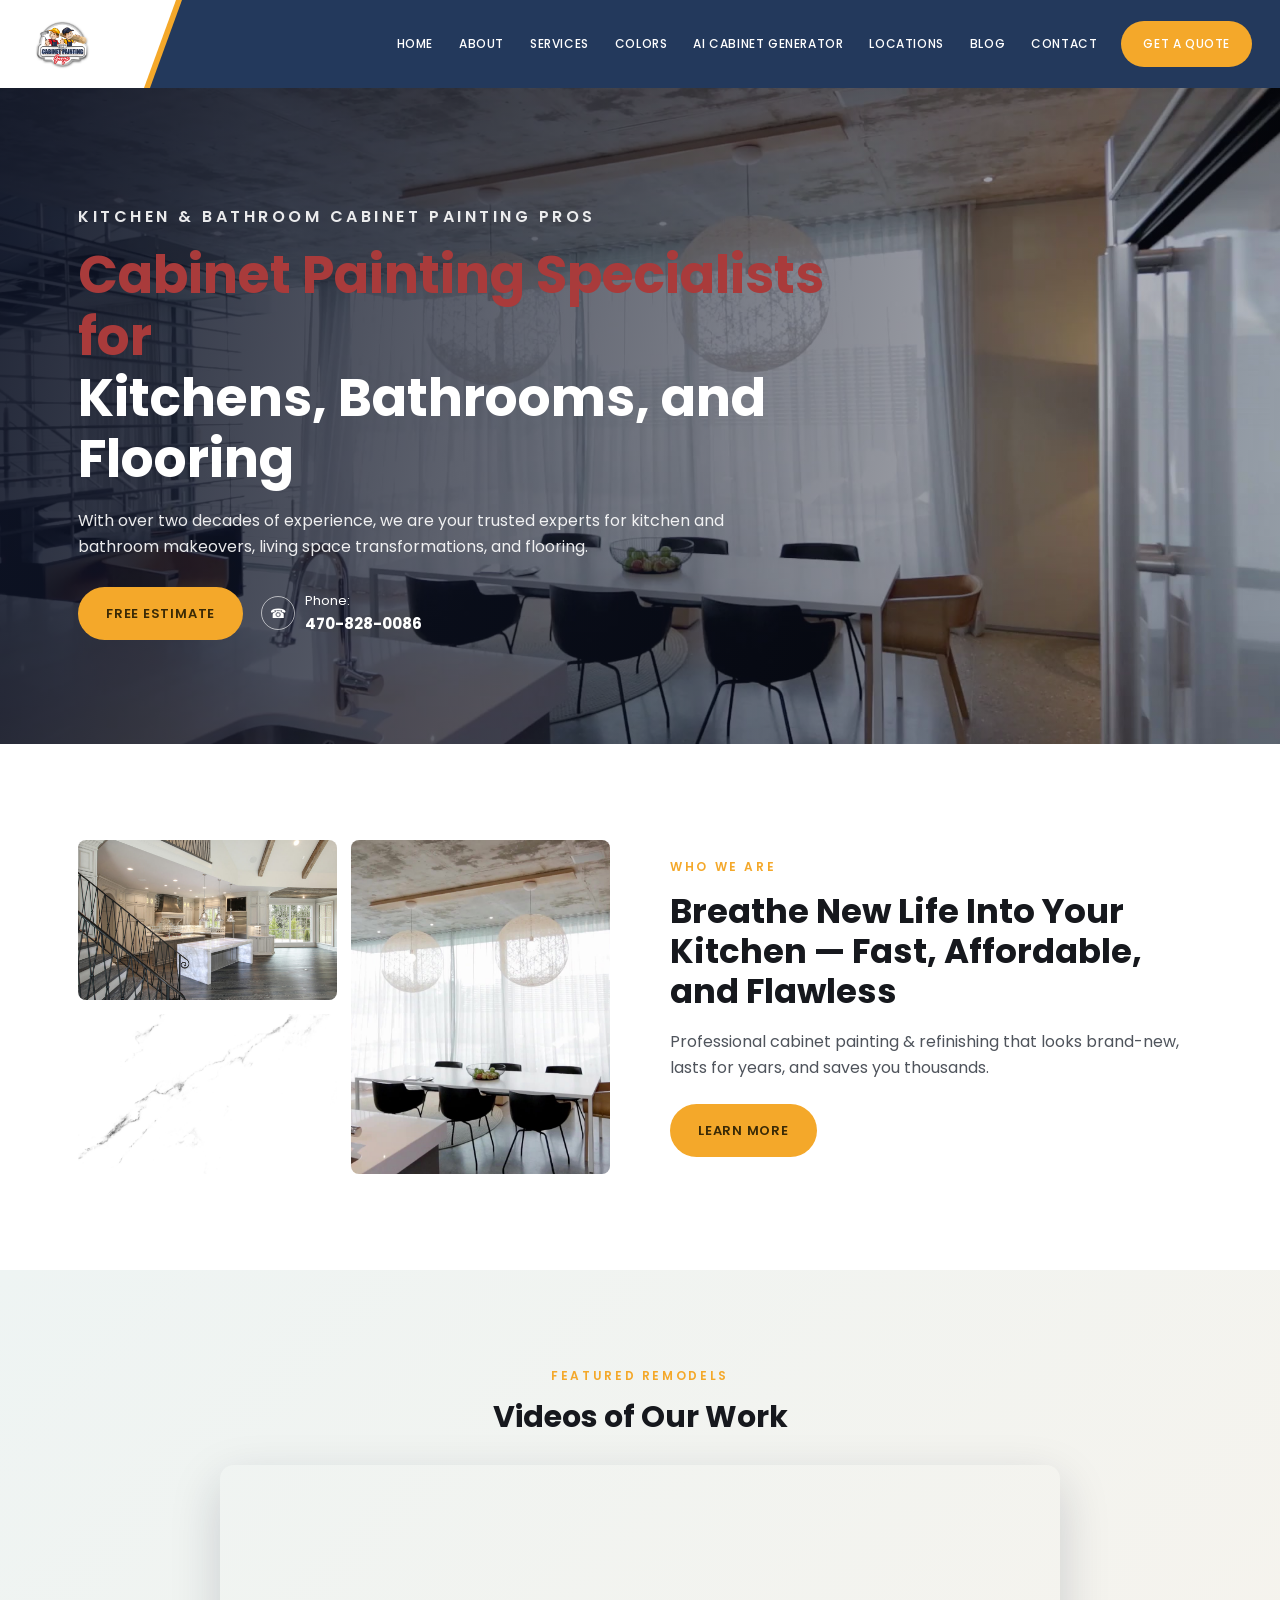
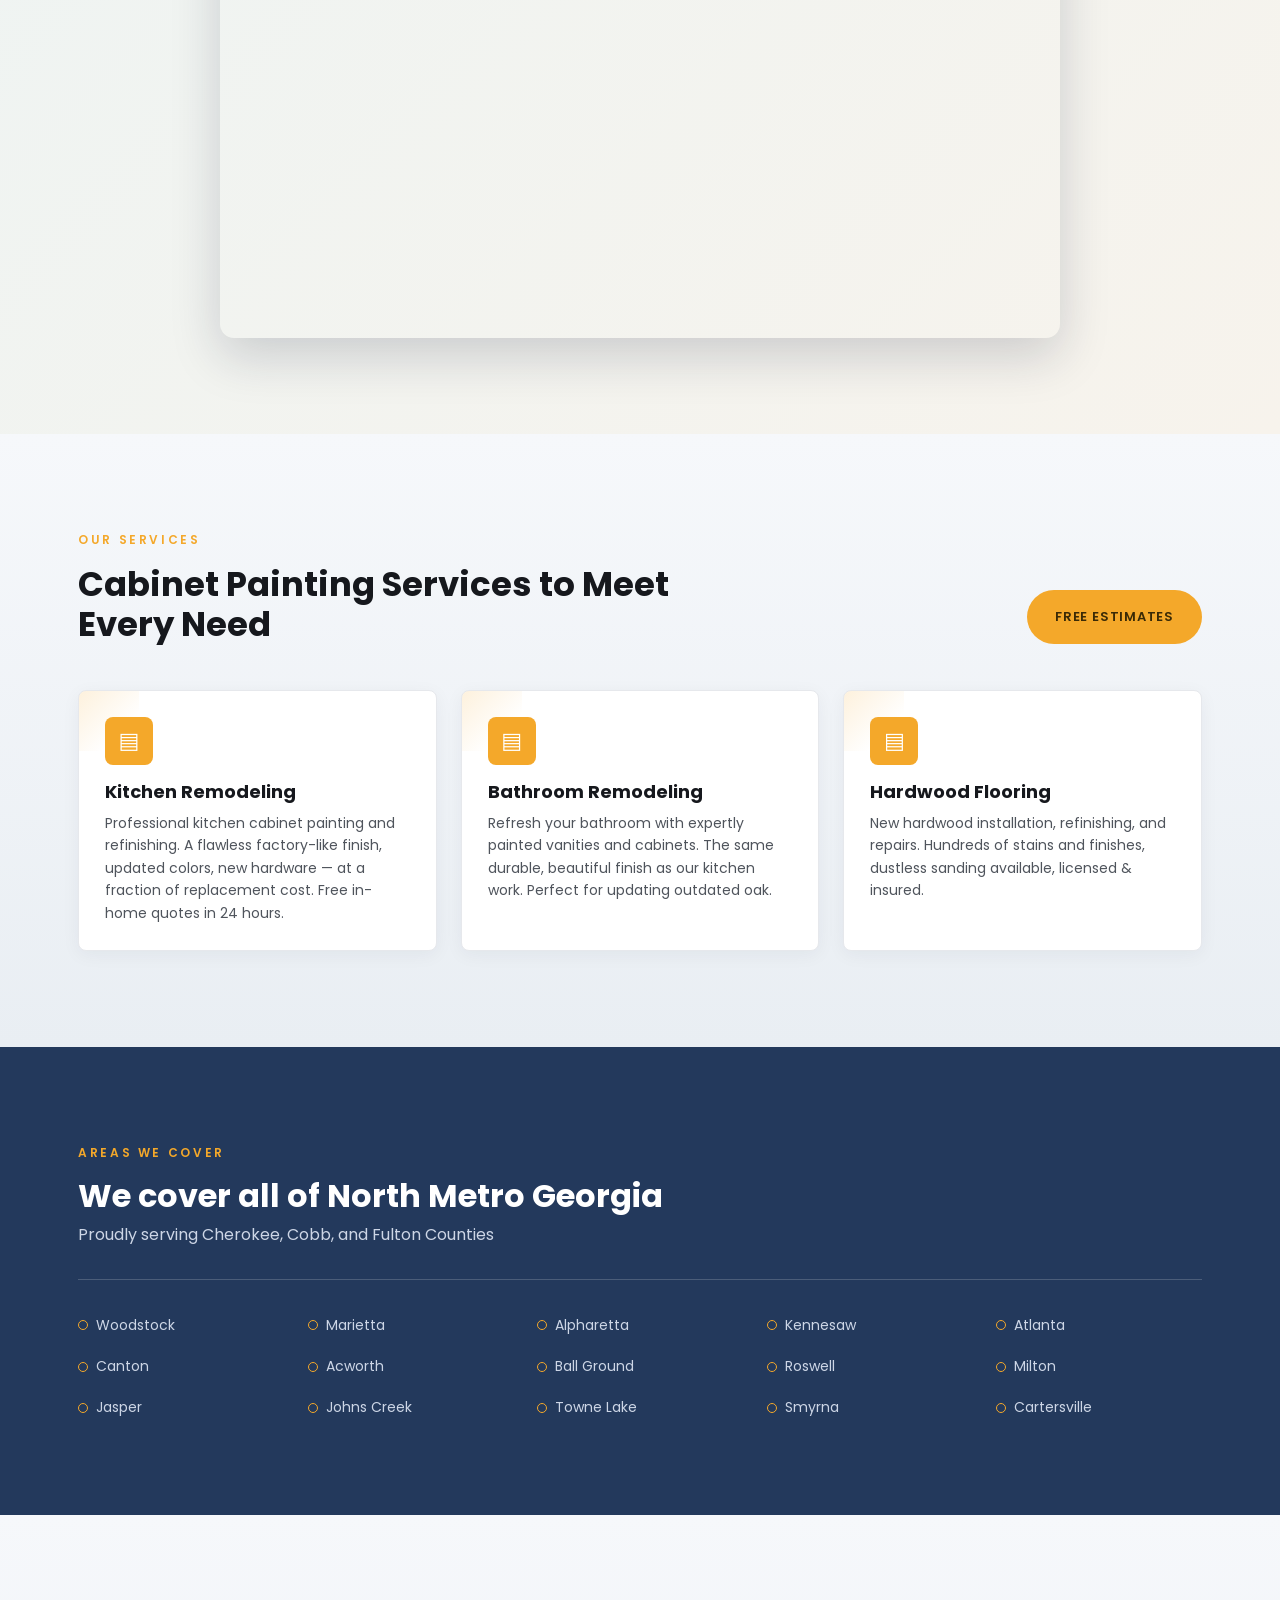
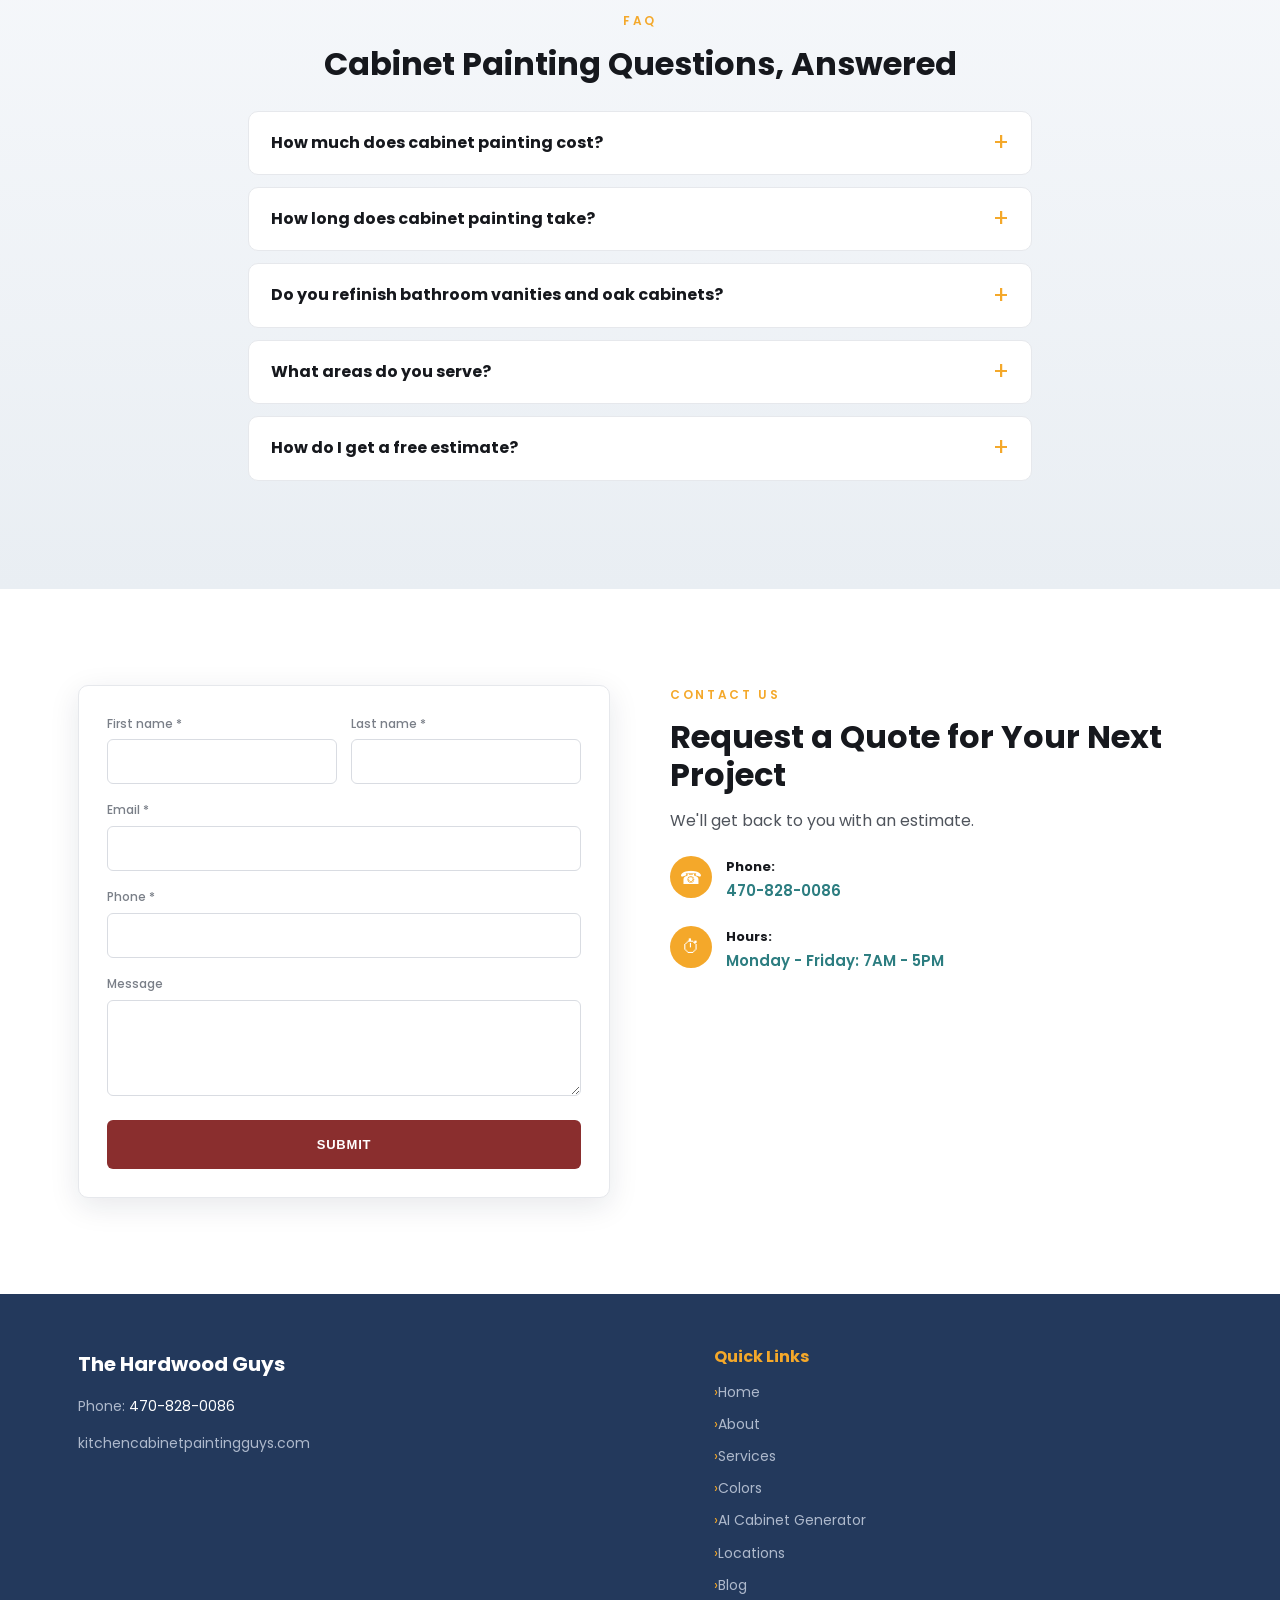
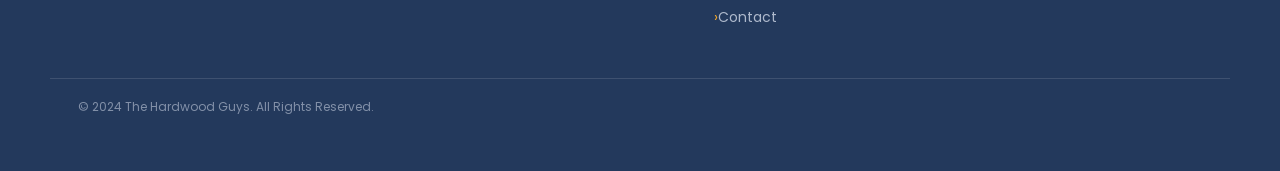
<file: index.html>
<!DOCTYPE html><html lang="en"><head>
<meta charset="UTF-8"><meta name="viewport" content="width=device-width,initial-scale=1.0">
<title>The Hardwood Guys</title>
<meta name="description" content="With over two decades of experience, we are your trusted experts for kitchen and bathroom makeovers, living space transformations, and flooring.">
<link rel="canonical" href="https://kitchencabinetpaintingguys.com/">
<meta property="og:title" content="The Hardwood Guys"><meta property="og:type" content="website"><meta property="og:description" content="With over two decades of experience, we are your trusted experts for kitchen and bathroom makeovers, living space transformations, and flooring."><meta property="og:image" content="https://atlasteam23.github.io/cabinet-painting-guys-site/images/logo.png">
<link rel="preconnect" href="https://fonts.googleapis.com">
<link rel="preconnect" href="https://fonts.gstatic.com" crossorigin>
<link href="https://fonts.googleapis.com/css2?family=Poppins:wght@400;500;600;700&display=swap" rel="stylesheet">
<style>:root{--navy:#23395c;--navy-dark:#1c2e4a;--orange:#f4a82a;--orange-hover:#e0961c;--red:#a93b3b;--red-dark:#8a2e2e;--teal:#2c7d80;--ink:#16181d;--body:#4f545c;--light:#e4eded;--line:#e6e8ec;--white:#fff;--maxw:1180px;--radius:10px;--shadow:0 8px 30px rgba(20,30,55,.10)}
*{box-sizing:border-box}html{scroll-behavior:smooth}
body{margin:0;font-family:'Poppins',system-ui,sans-serif;color:var(--body);font-size:16px;line-height:1.65;background:#fff;-webkit-font-smoothing:antialiased}
img{max-width:100%;display:block}a{color:inherit;text-decoration:none}
h1,h2,h3,h4{color:var(--ink);line-height:1.18;margin:0;font-weight:700}
p{margin:0 0 1em}
.wrap{max-width:var(--maxw);margin:0 auto;padding:0 28px}
.eyebrow{text-transform:uppercase;letter-spacing:.22em;font-size:12px;font-weight:600;color:var(--orange);margin:0 0 14px}
.teal{color:var(--teal)}.center{text-align:center}
.btn{display:inline-flex;align-items:center;gap:9px;font-weight:600;font-size:13px;letter-spacing:.06em;text-transform:uppercase;padding:14px 26px;border-radius:999px;cursor:pointer;border:2px solid transparent;transition:.18s ease;white-space:nowrap}
.btn-orange{background:var(--orange);color:#3a2a06}.btn-orange:hover{background:var(--orange-hover)}
.btn-outline{background:transparent;border-color:#fff;color:#fff}.btn-outline:hover{background:#fff;color:var(--navy)}
.btn-outline-teal{background:transparent;border-color:var(--teal);color:var(--teal)}.btn-outline-teal:hover{background:var(--teal);color:#fff}
.btn-red{background:var(--red-dark);color:#fff;border-radius:6px;width:100%;justify-content:center;padding:15px}.btn-red:hover{background:#732424}
.site-header{position:sticky;top:0;z-index:50;background:var(--navy);display:flex;align-items:stretch;min-height:88px}
.logo-panel{background:#fff;display:flex;align-items:center;padding:0 46px 0 28px;position:relative}
.logo-panel::after{content:"";position:absolute;right:-34px;top:0;bottom:0;width:70px;background:#fff;transform:skewX(-20deg);transform-origin:top;box-shadow:6px 0 0 0 var(--orange)}
.logo{display:flex;align-items:center;gap:12px;position:relative;z-index:2}
.logo b{color:#fff;font-size:18px}
.nav{flex:1;display:flex;align-items:center;justify-content:flex-end;gap:22px;padding:0 28px}
.nav a{color:#fff;font-size:12px;font-weight:500;letter-spacing:.05em;text-transform:uppercase;padding:6px 2px;white-space:nowrap}
.nav a:hover{color:var(--orange)}.nav a.active{color:var(--orange)}.nav .btn{padding:11px 20px}.nav-toggle{display:none}
.topcall{display:none}
.has-bg{background-size:cover;background-position:center;background-repeat:no-repeat}
.has-bg.ov-dark{background-image:linear-gradient(rgba(14,20,38,.74),rgba(14,20,38,.74)),var(--bg);color:#fff}
.has-bg.ov-dark-left{background-image:linear-gradient(100deg,rgba(14,20,38,.92) 0%,rgba(14,20,38,.55) 55%,rgba(14,20,38,.2) 100%),var(--bg);color:#fff}
.has-bg.ov-navy{background-image:linear-gradient(120deg,rgba(20,28,48,.9),rgba(28,46,74,.62) 60%,rgba(44,125,128,.5)),var(--bg);color:#fff}
.has-bg.ov-light{background-image:linear-gradient(rgba(255,255,255,.85),rgba(255,255,255,.85)),var(--bg)}
.has-bg.ov-dark h2,.has-bg.ov-navy h2,.has-bg.ov-dark-left h2{color:#fff}
.has-bg.ov-dark p,.has-bg.ov-navy p,.has-bg.ov-dark-left p{color:rgba(255,255,255,.9)}
.hero{position:relative;color:#fff;min-height:600px;display:flex;align-items:center;padding:116px 0 104px}
.hero .wrap{width:100%}.hero-card{max-width:820px}.hero .eyebrow{color:#ffd27a}
.hero h1{color:#fff;font-size:52px;margin-bottom:18px}
.hero h1 .l1{color:var(--red);display:block}.hero h1 .l2{color:#fff;display:block}
.hero p{color:#e8e6e2;max-width:660px;font-size:16px}
.hero-actions{display:flex;align-items:center;gap:18px;flex-wrap:wrap;margin-top:26px}
.phone-call{display:flex;align-items:center;gap:10px;color:#fff;font-size:13px}
.phone-call .ico{width:34px;height:34px;border-radius:50%;border:1.5px solid rgba(255,255,255,.6);display:grid;place-items:center}
.phone-call b{display:block;font-size:15px;color:#fff}
section{padding:96px 0}
.section-light{background:linear-gradient(180deg,#f6f8fb 0%,#e9eef3 100%)}
.section-tint{background:linear-gradient(135deg,#eef4f3 0%,#f7f3ec 100%)}
.section-navy{background:var(--navy);color:#cdd6e6}.section-navy h2{color:#fff}
.lead-row{display:flex;justify-content:space-between;align-items:flex-end;gap:30px;flex-wrap:wrap;margin-bottom:46px}
.lead-row h2{font-size:34px;max-width:620px}.lead-actions{display:flex;gap:14px;flex-wrap:wrap}
.split{display:grid;grid-template-columns:1fr 1fr;gap:60px;align-items:center}
.split h2{font-size:34px;margin-bottom:18px}
.collage{display:grid;grid-template-columns:1fr 1fr;grid-auto-rows:160px;gap:14px}
.collage img{height:100%;width:100%;object-fit:cover;border-radius:8px;display:block}
.collage>*:nth-child(2){grid-row:span 2}
.about-single img{width:100%;height:440px;object-fit:cover;border-radius:12px;display:block}
@media(max-width:1040px){.about-single img{height:300px}}
.ba-slider{--pos:50%;position:relative;width:100%;aspect-ratio:16/10;border-radius:12px;overflow:hidden;user-select:none;-webkit-user-select:none;touch-action:none;cursor:ew-resize;background:#000}
.ba-slider img{position:absolute;inset:0;width:100%;height:100%;object-fit:cover;display:block;pointer-events:none}
.ba-slider .ba-after{clip-path:inset(0 calc(100% - var(--pos)) 0 0)}
.ba-tag{position:absolute;top:12px;z-index:3;background:rgba(20,24,29,.72);color:#fff;font-size:11px;font-weight:700;letter-spacing:.06em;text-transform:uppercase;padding:5px 11px;border-radius:999px}
.ba-tag-l{left:12px}.ba-tag-r{right:12px}
.ba-handle{position:absolute;top:0;bottom:0;left:var(--pos);width:2px;background:#fff;transform:translateX(-50%);z-index:2;pointer-events:none;box-shadow:0 0 0 1px rgba(0,0,0,.15)}
.ba-grip{position:absolute;top:50%;left:50%;transform:translate(-50%,-50%);width:40px;height:40px;border-radius:50%;background:#fff;color:var(--navy);display:flex;align-items:center;justify-content:center;font-size:18px;font-weight:700;box-shadow:0 2px 12px rgba(0,0,0,.3)}
.cards-3{display:grid;grid-template-columns:repeat(3,1fr);gap:24px}
.card{background:#fff;border:1px solid var(--line);border-radius:8px;padding:26px;box-shadow:0 4px 18px rgba(20,30,55,.05);position:relative;overflow:hidden}
.card::before{content:"";position:absolute;top:0;left:0;width:60px;height:60px;background:linear-gradient(135deg,rgba(244,168,42,.16),transparent 70%)}
.card .ico{width:48px;height:48px;border-radius:8px;background:var(--orange);display:grid;place-items:center;margin-bottom:16px;color:#fff;font-size:22px}
.card h3{font-size:18px;margin-bottom:10px}.card p{font-size:14px;line-height:1.6;margin-bottom:0}
.areas-grid{display:grid;grid-template-columns:repeat(5,1fr);gap:18px 24px;border-top:1px solid rgba(255,255,255,.18);padding-top:34px;margin-top:30px}
.areas-grid div{display:flex;align-items:center;gap:8px;font-size:14px}
.areas-grid div::before{content:"";width:8px;height:8px;border-radius:50%;border:1.5px solid var(--orange)}
.contact-split{display:grid;grid-template-columns:1fr 1fr;gap:60px;align-items:start}
.form-card{background:#fff;border:1px solid var(--line);border-radius:10px;padding:28px;box-shadow:var(--shadow)}
.form-row{display:grid;grid-template-columns:1fr 1fr;gap:14px}
label{display:block;font-size:12px;color:#7a7f88;margin:0 0 6px;font-weight:500}
.field{margin-bottom:16px}
input,textarea{width:100%;border:1px solid #d9dce2;border-radius:6px;padding:11px 13px;font-family:inherit;font-size:14px;color:var(--ink);background:#fff}
input:focus,textarea:focus{outline:none;border-color:var(--teal)}textarea{min-height:96px;resize:vertical}
.contact-info h2{font-size:32px;margin-bottom:14px}
.info-item{display:flex;gap:14px;align-items:flex-start;margin-top:22px}
.info-item .ico{width:42px;height:42px;border-radius:50%;background:var(--orange);color:#fff;display:grid;place-items:center;flex:none;font-size:18px}
.info-item b{display:block;color:var(--ink);font-size:13px}.info-item a,.info-item span{color:var(--teal);font-size:15px;font-weight:600}
.ig-grid{display:grid;grid-template-columns:repeat(3,1fr);gap:14px;max-width:860px;margin:30px auto 0}
.ig-grid a{display:block;border-radius:12px;overflow:hidden;aspect-ratio:1;background:#e9eef3}
.ig-grid img{width:100%;height:100%;object-fit:cover;display:block}
.ig-cta{display:inline-flex;align-items:center;gap:9px;margin-top:30px;background:linear-gradient(120deg,#feda75,#d62976 45%,#962fbf 80%,#4f5bd5);color:#fff;font-weight:600;font-size:14px;padding:12px 22px;border-radius:999px}
.video-frame{max-width:840px;margin:30px auto 0;aspect-ratio:16/9;border-radius:14px;overflow:hidden;box-shadow:0 18px 50px rgba(20,30,55,.18)}
.video-frame iframe{width:100%;height:100%;border:0;display:block}
.faq-item{background:#fff;border:1px solid var(--line);border-radius:10px;margin-bottom:12px;overflow:hidden}
.faq-item summary{cursor:pointer;padding:18px 22px;font-weight:700;color:var(--ink);font-size:16px;list-style:none;display:flex;justify-content:space-between;align-items:center;gap:16px}
.faq-item summary::-webkit-details-marker{display:none}
.faq-item summary::after{content:"+";color:var(--orange);font-size:24px;font-weight:400;line-height:1}
.faq-item[open] summary::after{content:"\2013"}
.faq-a{padding:0 22px 18px;color:var(--body);font-size:15px;line-height:1.65}
.site-footer{background:var(--navy);color:#aeb9cc;padding:54px 0}
.footer-grid{display:grid;grid-template-columns:1.2fr 1fr;gap:50px;align-items:start}
.footer-col h4{color:var(--orange);font-size:16px;margin-bottom:14px}
.footer-col ul{list-style:none;margin:0;padding:0}.footer-col li{margin-bottom:9px;font-size:14px}
.footer-col li::before{content:"\203A ";color:var(--orange)}
.footer-logo b{color:#fff;font-size:20px}.footer-note{margin-top:14px;font-size:14px}
@media(max-width:1040px){
.site-header{position:static;min-height:72px}
.topcall{display:block;background:var(--orange);color:#3a2a06;text-align:center;font-weight:800;font-size:16px;letter-spacing:.02em;padding:14px;position:sticky;top:0;z-index:60}
.nav{display:none;position:absolute;top:100%;left:0;right:0;flex-direction:column;align-items:stretch;background:var(--navy);padding:14px 22px;gap:8px;z-index:55;box-shadow:0 12px 24px rgba(0,0,0,.25)}
.nav.open{display:flex}
.nav a{padding:11px 4px;font-size:14px}
.nav-toggle{display:grid;place-items:center;margin-left:auto;margin-right:18px;background:none;border:none;color:#fff;font-size:28px;line-height:1;cursor:pointer}
.split,.contact-split{grid-template-columns:1fr;gap:34px}.cards-3{grid-template-columns:1fr}.areas-grid{grid-template-columns:repeat(2,1fr)}.footer-grid{grid-template-columns:1fr}.hero h1{font-size:34px}}
@media(max-width:520px){.form-row{grid-template-columns:1fr}section{padding:56px 0}.wrap{padding:0 18px}.hero{min-height:auto;padding:84px 0 60px}.hero h1{font-size:30px}}
</style>
<script type="application/ld+json">{"@context":"https://schema.org","@type":["LocalBusiness","HomeAndConstructionBusiness"],"name":"The Hardwood Guys","telephone":"470-828-0086","url":"https://kitchencabinetpaintingguys.com","image":"https://atlasteam23.github.io/cabinet-painting-guys-site/images/logo.png"}</script>
<script type="application/ld+json">{"@context":"https://schema.org","@type":"Service","name":"Kitchen Remodeling","description":"Professional kitchen cabinet painting and refinishing. A flawless factory-like finish, updated colors, new hardware — at a fraction of replacement cost. Free in-home quotes in 24 hours.","provider":{"@type":"LocalBusiness","name":"The Hardwood Guys"}}</script>
<script type="application/ld+json">{"@context":"https://schema.org","@type":"Service","name":"Bathroom Remodeling","description":"Refresh your bathroom with expertly painted vanities and cabinets. The same durable, beautiful finish as our kitchen work. Perfect for updating outdated oak.","provider":{"@type":"LocalBusiness","name":"The Hardwood Guys"}}</script>
<script type="application/ld+json">{"@context":"https://schema.org","@type":"Service","name":"Hardwood Flooring","description":"New hardwood installation, refinishing, and repairs. Hundreds of stains and finishes, dustless sanding available, licensed & insured.","provider":{"@type":"LocalBusiness","name":"The Hardwood Guys"}}</script>
<script type="application/ld+json">{"@context":"https://schema.org","@type":"FAQPage","mainEntity":[{"@type":"Question","name":"How much does cabinet painting cost?","acceptedAnswer":{"@type":"Answer","text":"Kitchen cabinet painting costs a fraction of replacement — typically a few thousand dollars depending on the number of doors and drawers. We give free in-home quotes within 24 hours."}},{"@type":"Question","name":"How long does cabinet painting take?","acceptedAnswer":{"@type":"Answer","text":"A typical kitchen takes a few days from prep to final coat. We use durable, factory-like finishes and keep mess to a minimum."}},{"@type":"Question","name":"Do you refinish bathroom vanities and oak cabinets?","acceptedAnswer":{"@type":"Answer","text":"Yes. We refinish bathroom vanities and update dated oak cabinets with modern colors and a smooth, long-lasting finish."}},{"@type":"Question","name":"What areas do you serve?","acceptedAnswer":{"@type":"Answer","text":"We serve Woodstock, Marietta, Roswell, Alpharetta, Canton, Kennesaw, Acworth and all of Cherokee, Cobb, and North Fulton counties in North Metro Georgia."}},{"@type":"Question","name":"How do I get a free estimate?","acceptedAnswer":{"@type":"Answer","text":"Call 470-828-0086 or fill out the form on this page and we'll get back to you with a free in-home quote within 24 hours."}}]}</script>
</head><body>
<a class="topcall" href="tel:4708280086">&#9742; Tap to Call &nbsp;470-828-0086</a>
<header class="site-header">
  <div class="logo-panel"><a class="logo" href="#"><img src="https://atlasteam23.github.io/cabinet-painting-guys-site/images/logo.png" alt="The Hardwood Guys" style="height:68px;width:auto;max-width:200px;object-fit:contain"></a></div>
  <button class="nav-toggle" aria-label="Menu" onclick="document.querySelector('.site-header .nav').classList.toggle('open')">&#9776;</button>
  <nav class="nav"><a href="/">Home</a><a href="/about.html">About</a><a href="/services.html">Services</a><a href="/colors.html">Colors</a><a href="/ai.html">AI Cabinet Generator</a><a href="/locations.html">Locations</a><a href="/blog.html">Blog</a><a href="/contact.html">Contact</a><a href="#contact" class="btn btn-orange">Get a Quote</a></nav>
</header>
<section class="hero has-bg ov-dark-left" style="--bg:url('https://atlasteam23.github.io/cabinet-painting-guys-site/images/kitchen-1.jpg')">
  <div class="wrap"><div class="hero-card">
    <p class="eyebrow">Kitchen &amp; Bathroom Cabinet Painting Pros</p>
    <h1><span class="l1">Cabinet Painting Specialists for</span><span class="l2">Kitchens, Bathrooms, and Flooring</span></h1>
    <p>With over two decades of experience, we are your trusted experts for kitchen and bathroom makeovers, living space transformations, and flooring.</p>
    <div class="hero-actions">
      <a href="#contact" class="btn btn-orange">Free Estimate</a>
      <a href="tel:4708280086" class="phone-call"><span class="ico">&#9742;</span><span>Phone:<br><b>470-828-0086</b></span></a>
    </div>
  </div></div>
</section>
<section class="">
  <div class="wrap split">
    <div class="collage"><img src="https://atlasteam23.github.io/cabinet-painting-guys-site/images/kitchen-5.jpg" alt="Project photo" loading="lazy"><img src="https://atlasteam23.github.io/cabinet-painting-guys-site/images/kitchen-1.jpg" alt="Project photo" loading="lazy"><img src="https://atlasteam23.github.io/cabinet-painting-guys-site/images/kitchen-3.jpg" alt="Project photo" loading="lazy"></div>
    <div>
      <p class="eyebrow">Who We Are</p>
      <h2>Breathe New Life Into Your Kitchen — Fast, Affordable, and Flawless</h2>
      <p>Professional cabinet painting &amp; refinishing that looks brand-new, lasts for years, and saves you thousands.</p>
      <div class="hero-actions" style="margin-top:22px"><a href="#services" class="btn btn-orange">Learn More</a></div>
    </div>
  </div></section>
<section class="section-tint center">
  <div class="wrap">
    <p class="eyebrow">Featured Remodels</p>
    <h2 style="font-size:30px">Videos of Our Work</h2>
    <div class="video-frame"><iframe src="https://www.youtube.com/embed/Tf0i2sS7LYM" title="Videos of Our Work" loading="lazy" allow="accelerometer;autoplay;clipboard-write;encrypted-media;gyroscope;picture-in-picture" allowfullscreen></iframe></div>
  </div></section>
<section class="section-light">
  <div class="wrap">
    <div class="lead-row">
      <div><p class="eyebrow">Our Services</p><h2>Cabinet Painting Services to Meet Every Need</h2></div>
      <div class="lead-actions"><a href="#contact" class="btn btn-orange">Free Estimates</a></div>
    </div>
    <div class="cards-3"><div class="card"><div class="ico">&#9636;</div><h3>Kitchen Remodeling</h3><p>Professional kitchen cabinet painting and refinishing. A flawless factory-like finish, updated colors, new hardware — at a fraction of replacement cost. Free in-home quotes in 24 hours.</p></div><div class="card"><div class="ico">&#9636;</div><h3>Bathroom Remodeling</h3><p>Refresh your bathroom with expertly painted vanities and cabinets. The same durable, beautiful finish as our kitchen work. Perfect for updating outdated oak.</p></div><div class="card"><div class="ico">&#9636;</div><h3>Hardwood Flooring</h3><p>New hardwood installation, refinishing, and repairs. Hundreds of stains and finishes, dustless sanding available, licensed &amp; insured.</p></div></div>
  </div></section>
<section class="section-navy">
  <div class="wrap">
    <p class="eyebrow">Areas We Cover</p>
    <h2 style="font-size:32px">We cover all of North Metro Georgia</h2>
    <p style="margin-top:8px">Proudly serving Cherokee, Cobb, and Fulton Counties</p>
    <div class="areas-grid"><div>Woodstock</div><div>Marietta</div><div>Alpharetta</div><div>Kennesaw</div><div>Atlanta</div><div>Canton</div><div>Acworth</div><div>Ball Ground</div><div>Roswell</div><div>Milton</div><div>Jasper</div><div>Johns Creek</div><div>Towne Lake</div><div>Smyrna</div><div>Cartersville</div></div>
  </div></section>
<section class="section-light">
  <div class="wrap" style="max-width:840px">
    <p class="eyebrow center">FAQ</p>
    <h2 class="center" style="font-size:32px;margin-bottom:28px">Cabinet Painting Questions, Answered</h2>
    <div class="faq"><details class="faq-item"><summary>How much does cabinet painting cost?</summary><div class="faq-a">Kitchen cabinet painting costs a fraction of replacement — typically a few thousand dollars depending on the number of doors and drawers. We give free in-home quotes within 24 hours.</div></details><details class="faq-item"><summary>How long does cabinet painting take?</summary><div class="faq-a">A typical kitchen takes a few days from prep to final coat. We use durable, factory-like finishes and keep mess to a minimum.</div></details><details class="faq-item"><summary>Do you refinish bathroom vanities and oak cabinets?</summary><div class="faq-a">Yes. We refinish bathroom vanities and update dated oak cabinets with modern colors and a smooth, long-lasting finish.</div></details><details class="faq-item"><summary>What areas do you serve?</summary><div class="faq-a">We serve Woodstock, Marietta, Roswell, Alpharetta, Canton, Kennesaw, Acworth and all of Cherokee, Cobb, and North Fulton counties in North Metro Georgia.</div></details><details class="faq-item"><summary>How do I get a free estimate?</summary><div class="faq-a">Call 470-828-0086 or fill out the form on this page and we'll get back to you with a free in-home quote within 24 hours.</div></details></div>
  </div></section>
<section class="" id="contact">
  <div class="wrap contact-split">
    <form class="form-card">
      <div class="form-row">
        <div class="field"><label>First name *</label><input type="text" required></div>
        <div class="field"><label>Last name *</label><input type="text" required></div>
      </div>
      <div class="field"><label>Email *</label><input type="email" required></div>
      <div class="field"><label>Phone *</label><input type="tel" required></div>
      <div class="field"><label>Message</label><textarea></textarea></div>
      <button class="btn btn-red">Submit</button>
    </form>
    <div class="contact-info">
      <p class="eyebrow">Contact Us</p>
      <h2>Request a Quote for Your Next Project</h2>
      <p>We'll get back to you with an estimate.</p>
      <div class="info-item"><div class="ico">&#9742;</div><div><b>Phone:</b><a href="tel:4708280086">470-828-0086</a></div></div>
      <div class="info-item"><div class="ico">&#9201;</div><div><b>Hours:</b><span>Monday - Friday: 7AM - 5PM</span></div></div>
    </div>
  </div></section>
<footer class="site-footer"><div class="wrap footer-grid">
    <div class="footer-logo"><b>The Hardwood Guys</b><div class="footer-note">Phone: <a href="tel:4708280086" style="color:#fff">470-828-0086</a></div><div class="footer-note">kitchencabinetpaintingguys.com</div></div>
    <div class="footer-col"><h4>Quick Links</h4><ul><li><a href="/">Home</a></li><li><a href="/about.html">About</a></li><li><a href="/services.html">Services</a></li><li><a href="/colors.html">Colors</a></li><li><a href="/ai.html">AI Cabinet Generator</a></li><li><a href="/locations.html">Locations</a></li><li><a href="/blog.html">Blog</a></li><li><a href="/contact.html">Contact</a></li></ul></div>
  </div>
  <div class="wrap" style="margin-top:40px;border-top:1px solid rgba(255,255,255,.12);padding-top:18px;font-size:12px;color:#8290a8">&copy; 2024 The Hardwood Guys. All Rights Reserved.</div>
</footer>
<script>(function(){
  var ENDPOINT="https://knocrigsnrfkahrvgzch.supabase.co/functions/v1/public-intake-submit";
  var SLUG="the-hardwood-guys-home-services";
  function val(el){return ((el&&el.value)||"").trim();}
  function pick(form,t){return val(form.querySelector('input[type="'+t+'"]'));}
  function hint(form,hints){var els=form.querySelectorAll("input,textarea");for(var i=0;i<els.length;i++){var el=els[i];if(el.type==="hidden"||el.type==="submit")continue;var lbl=el.closest&&el.closest(".field")?el.closest(".field").querySelector("label"):null;var hay=((el.placeholder||"")+" "+(el.name||"")+" "+(lbl?lbl.textContent:"")).toLowerCase();for(var j=0;j<hints.length;j++){if(hay.indexOf(hints[j])!==-1&&val(el))return val(el);}}return "";}
  function name(form){var f=hint(form,["first"]);var l=hint(form,["last"]);var b=[f,l].filter(Boolean).join(" ").trim();return b||hint(form,["name"]);}
  function honey(form){if(form.querySelector('[name=company_website]'))return;var h=document.createElement("input");h.type="text";h.name="company_website";h.tabIndex=-1;h.setAttribute("aria-hidden","true");h.style.cssText="position:absolute;left:-9999px;width:1px;height:1px;opacity:0";form.appendChild(h);}
  function wire(form){honey(form);form.addEventListener("submit",function(e){e.preventDefault();var phone=pick(form,"tel")||hint(form,["phone","number"]);var email=pick(form,"email")||hint(form,["email"]);var ta=form.querySelector("textarea");var payload={slug:SLUG,name:name(form),phone:phone,email:email,address:hint(form,["address"]),notes:ta?val(ta):hint(form,["message","notes"]),source:"embed_html",company_website:val(form.querySelector('[name=company_website]'))};if(!payload.phone){alert("Please add a phone number so we can reach you.");return;}var btn=form.querySelector("button");var orig=btn?btn.textContent:"";if(btn){btn.disabled=true;btn.textContent="Sending…";}fetch(ENDPOINT,{method:"POST",headers:{"Content-Type":"application/json"},body:JSON.stringify(payload)}).then(function(r){return r.ok?r.json().catch(function(){return{};}):Promise.reject(r);}).then(function(){if(window.lqTrackLead)window.lqTrackLead();form.innerHTML='<div style="padding:28px;text-align:center;font-weight:600;color:#23395c;line-height:1.5">Thanks! We got your request and will reach out shortly.<br>Need us now? Call <a href=\"tel:4708280086\" style=\"color:#f4a82a\">470-828-0086</a>.</div>';}).catch(function(){if(btn){btn.disabled=false;btn.textContent=orig;}alert("Sorry, something went wrong. Please call us and we'll help right away.");});});}
  document.addEventListener("DOMContentLoaded",function(){var f=document.querySelectorAll("form");for(var i=0;i<f.length;i++)wire(f[i]);});
})();</script>
</body></html>
</file>
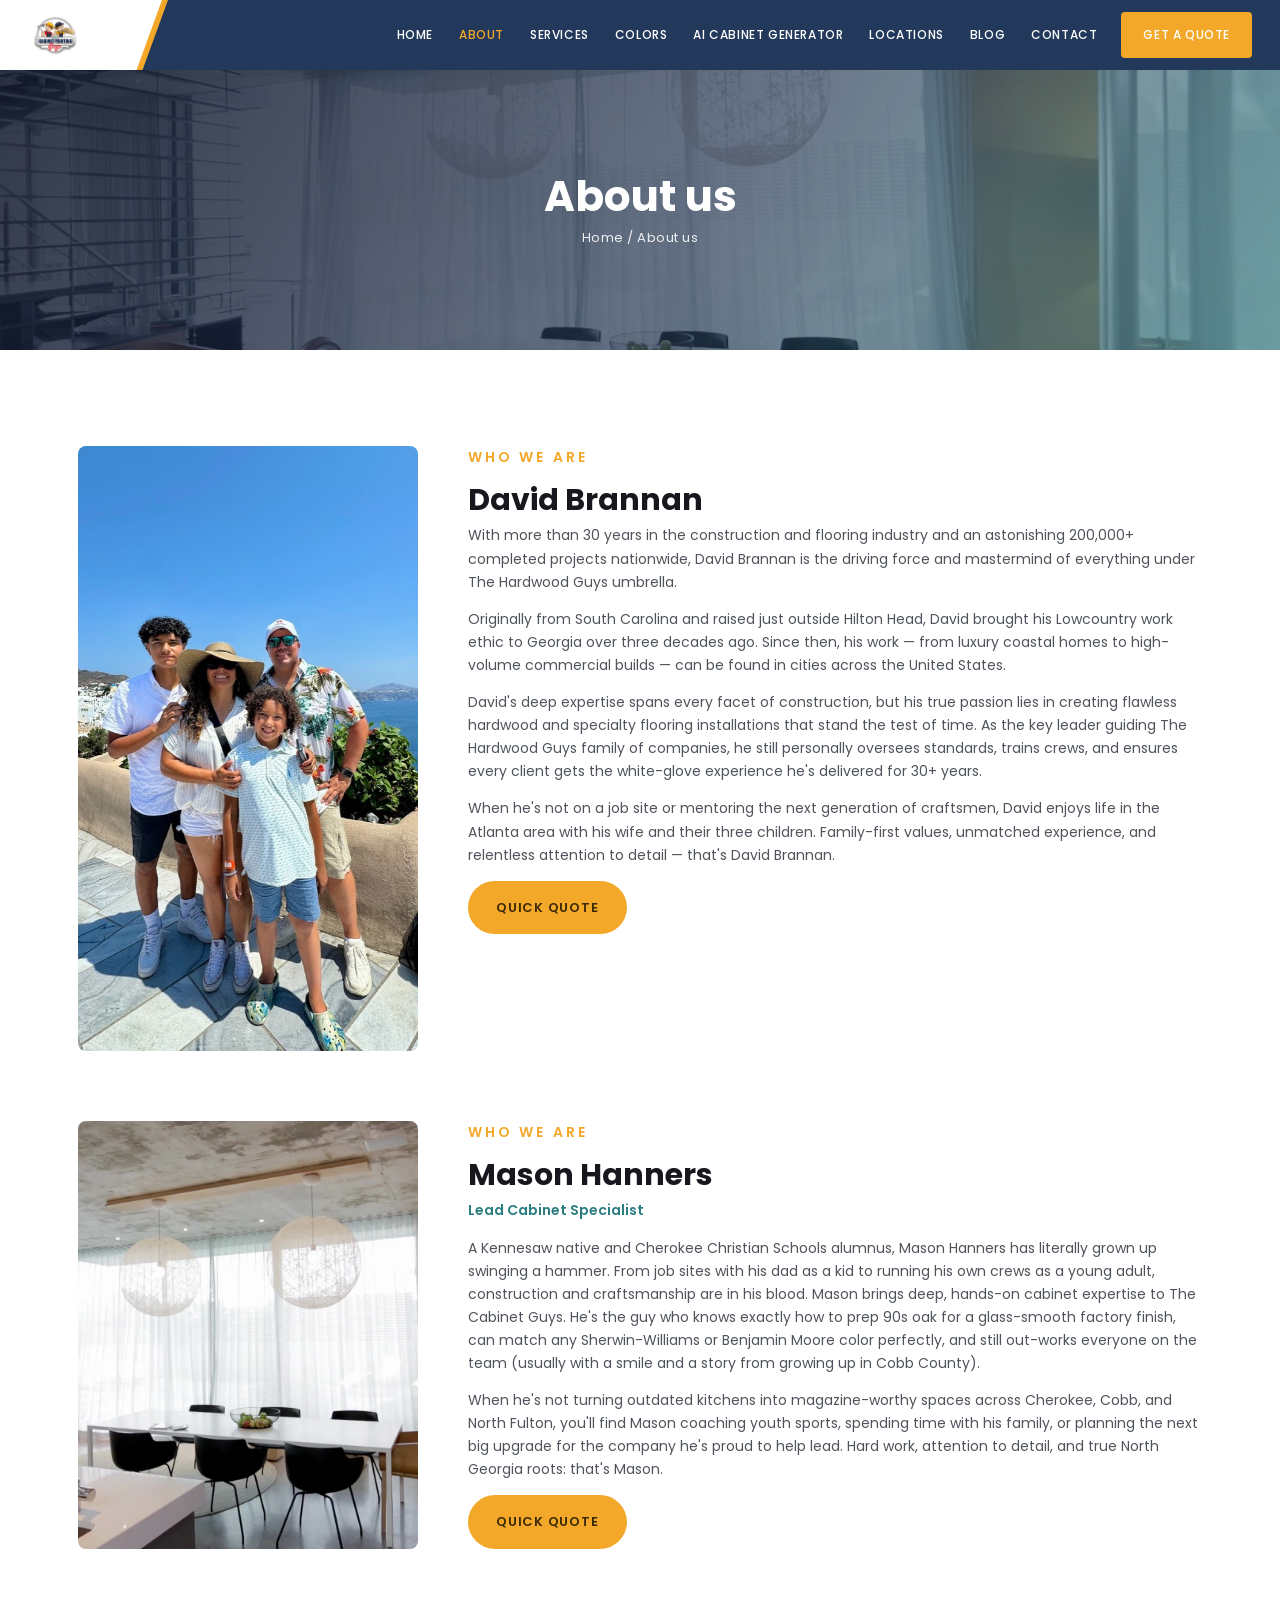
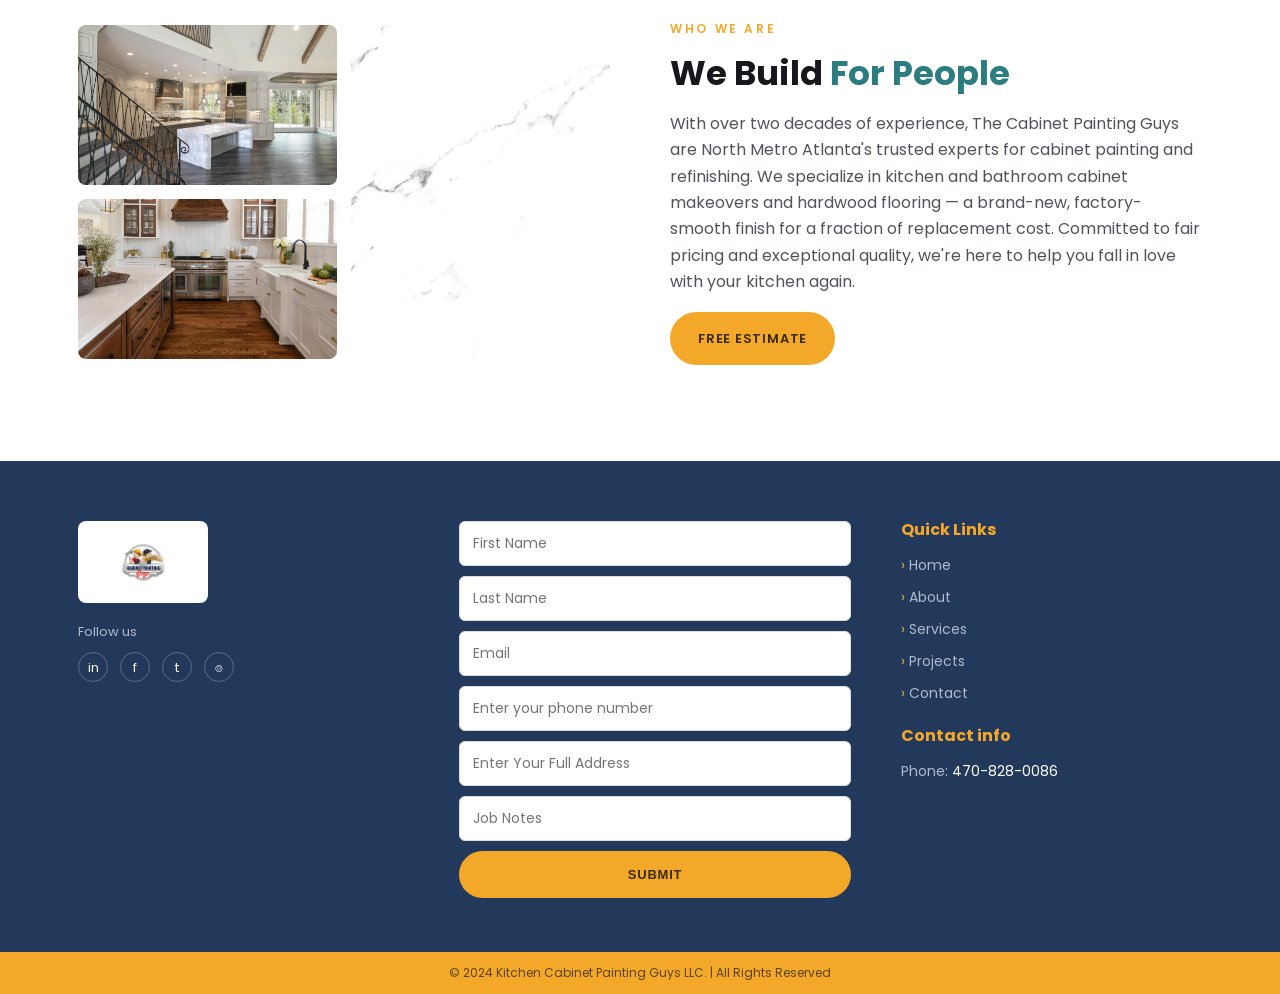
<file: about.html>
<!DOCTYPE html>
<html lang="en">
<head>
<meta charset="UTF-8">
<meta name="viewport" content="width=device-width, initial-scale=1.0">
<title>About Us | The Cabinet Painting Guys</title>
<meta name="description" content="Meet the team behind The Cabinet Painting Guys — North Metro Georgia's trusted cabinet painting and refinishing experts.">
<link rel="preconnect" href="https://fonts.googleapis.com">
<link rel="preconnect" href="https://fonts.gstatic.com" crossorigin>
<link href="https://fonts.googleapis.com/css2?family=Poppins:wght@400;500;600;700&display=swap" rel="stylesheet">
<link rel="stylesheet" href="styles.css">
<link rel="icon" type="image/png" href="images/logo.png">
<!-- Google Search Console: verify via Cloudflare DNS TXT (recommended), or paste <meta name="google-site-verification" content="TOKEN"> here -->
<script defer src="tracking.js"></script>
</head>
<body>

<header class="site-header">
  <div class="logo-panel"><a href="index.html" class="logo"><img src="images/logo.png" alt="The Cabinet Painting Guys" style="height:54px;width:auto;display:block"></a></div>
  <button class="nav-toggle" onclick="document.getElementById('nav').classList.toggle('open')">☰</button>
  <nav class="nav" id="nav">
    <a href="index.html">Home</a>
    <a href="about.html" class="active">About</a>
    <a href="services.html">Services</a>
    <a href="colors.html">Colors</a>
    <a href="ai.html">AI Cabinet Generator</a>
    <a href="locations.html">Locations</a>
    <a href="blog.html">Blog</a>
    <a href="contact.html">Contact</a>
    <a href="contact.html" class="btn btn-orange">Get a Quote</a>
  </nav>
</header>

<section class="page-hero" style="padding:0">
  <div><h1>About us</h1><div class="crumb">Home / About us</div></div>
</section>

<section>
  <div class="wrap">
    <!-- David -->
    <div class="person">
      <img src="images/david-brannan.jpg" alt="David Brannan with his family" loading="lazy" style="height:100%;width:100%;object-fit:cover;object-position:center 22%;border-radius:8px;display:block">
      <div>
        <p class="eyebrow">Who We Are</p>
        <h2>David Brannan</h2>
        <p>With more than 30 years in the construction and flooring industry and an astonishing 200,000+ completed projects nationwide, David Brannan is the driving force and mastermind of everything under The Hardwood Guys umbrella.</p>
        <p>Originally from South Carolina and raised just outside Hilton Head, David brought his Lowcountry work ethic to Georgia over three decades ago. Since then, his work — from luxury coastal homes to high-volume commercial builds — can be found in cities across the United States.</p>
        <p>David's deep expertise spans every facet of construction, but his true passion lies in creating flawless hardwood and specialty flooring installations that stand the test of time. As the key leader guiding The Hardwood Guys family of companies, he still personally oversees standards, trains crews, and ensures every client gets the white-glove experience he's delivered for 30+ years.</p>
        <p>When he's not on a job site or mentoring the next generation of craftsmen, David enjoys life in the Atlanta area with his wife and their three children. Family-first values, unmatched experience, and relentless attention to detail — that's David Brannan.</p>
        <a href="contact.html" class="btn btn-orange">Quick Quote</a>
      </div>
    </div>
    <!-- Mason -->
    <div class="person">
      <img src="images/kitchen-1.jpg" alt="The Cabinet Painting Guys — finished cabinet painting project" loading="lazy" style="height:100%;width:100%;object-fit:cover;border-radius:8px;display:block">
      <div>
        <p class="eyebrow">Who We Are</p>
        <h2>Mason Hanners</h2>
        <div class="role">Lead Cabinet Specialist</div>
        <p>A Kennesaw native and Cherokee Christian Schools alumnus, Mason Hanners has literally grown up swinging a hammer. From job sites with his dad as a kid to running his own crews as a young adult, construction and craftsmanship are in his blood. Mason brings deep, hands-on cabinet expertise to The Cabinet Guys. He's the guy who knows exactly how to prep 90s oak for a glass-smooth factory finish, can match any Sherwin-Williams or Benjamin Moore color perfectly, and still out-works everyone on the team (usually with a smile and a story from growing up in Cobb County).</p>
        <p>When he's not turning outdated kitchens into magazine-worthy spaces across Cherokee, Cobb, and North Fulton, you'll find Mason coaching youth sports, spending time with his family, or planning the next big upgrade for the company he's proud to help lead. Hard work, attention to detail, and true North Georgia roots: that's Mason.</p>
        <a href="contact.html" class="btn btn-orange">Quick Quote</a>
      </div>
    </div>
    <!-- We build for people -->
    <div class="split">
      <div class="collage">
        <img src="images/kitchen-5.jpg" alt="The Cabinet Painting Guys — finished cabinet painting project" loading="lazy" style="height:100%;width:100%;object-fit:cover;border-radius:8px;display:block">
        <img src="images/kitchen-3.jpg" alt="The Cabinet Painting Guys — finished cabinet painting project" loading="lazy" style="height:100%;width:100%;object-fit:cover;border-radius:8px;display:block">
        <img src="images/kitchen-4.jpg" alt="The Cabinet Painting Guys — finished cabinet painting project" loading="lazy" style="height:100%;width:100%;object-fit:cover;border-radius:8px;display:block">
      </div>
      <div>
        <p class="eyebrow">Who We Are</p>
        <h2>We Build <span class="teal">For People</span></h2>
        <p>With over two decades of experience, The Cabinet Painting Guys are North Metro Atlanta's trusted experts for cabinet painting and refinishing. We specialize in kitchen and bathroom cabinet makeovers and hardwood flooring — a brand-new, factory-smooth finish for a fraction of replacement cost. Committed to fair pricing and exceptional quality, we're here to help you fall in love with your kitchen again.</p>
        <a href="contact.html" class="btn btn-orange">Free Estimate</a>
      </div>
    </div>
  </div>
</section>

<footer class="site-footer">
  <div class="wrap footer-grid">
    <div>
      <div class="footer-logo"><img src="images/logo.png" alt="The Cabinet Painting Guys" style="height:54px;width:auto;display:block"></div>
      <div class="follow">Follow us</div>
      <div class="socials"><a href="#">in</a><a href="#">f</a><a href="#">t</a><a href="#">⌾</a></div>
    </div>
    <form class="footer-form" onsubmit="return false">
      <input placeholder="First Name"><input placeholder="Last Name"><input placeholder="Email">
      <input placeholder="Enter your phone number"><input placeholder="Enter Your Full Address"><input placeholder="Job Notes">
      <button class="btn">Submit</button>
    </form>
    <div class="footer-col">
      <h4>Quick Links</h4>
      <ul><li><a href="index.html">Home</a></li><li><a href="about.html">About</a></li><li><a href="services.html">Services</a></li><li><a href="blog.html">Projects</a></li><li><a href="contact.html">Contact</a></li></ul>
      <div class="footer-contact"><h4>Contact info</h4><p style="font-size:14px;margin:0">Phone: <a href="tel:4708280086" style="color:#fff">470-828-0086</a></p></div>
    </div>
  </div>
  <div class="footer-bar">© 2024 Kitchen Cabinet Painting Guys LLC. | All Rights Reserved</div>
</footer>

<script src="site.js"></script>
</body>
</html>
</file>
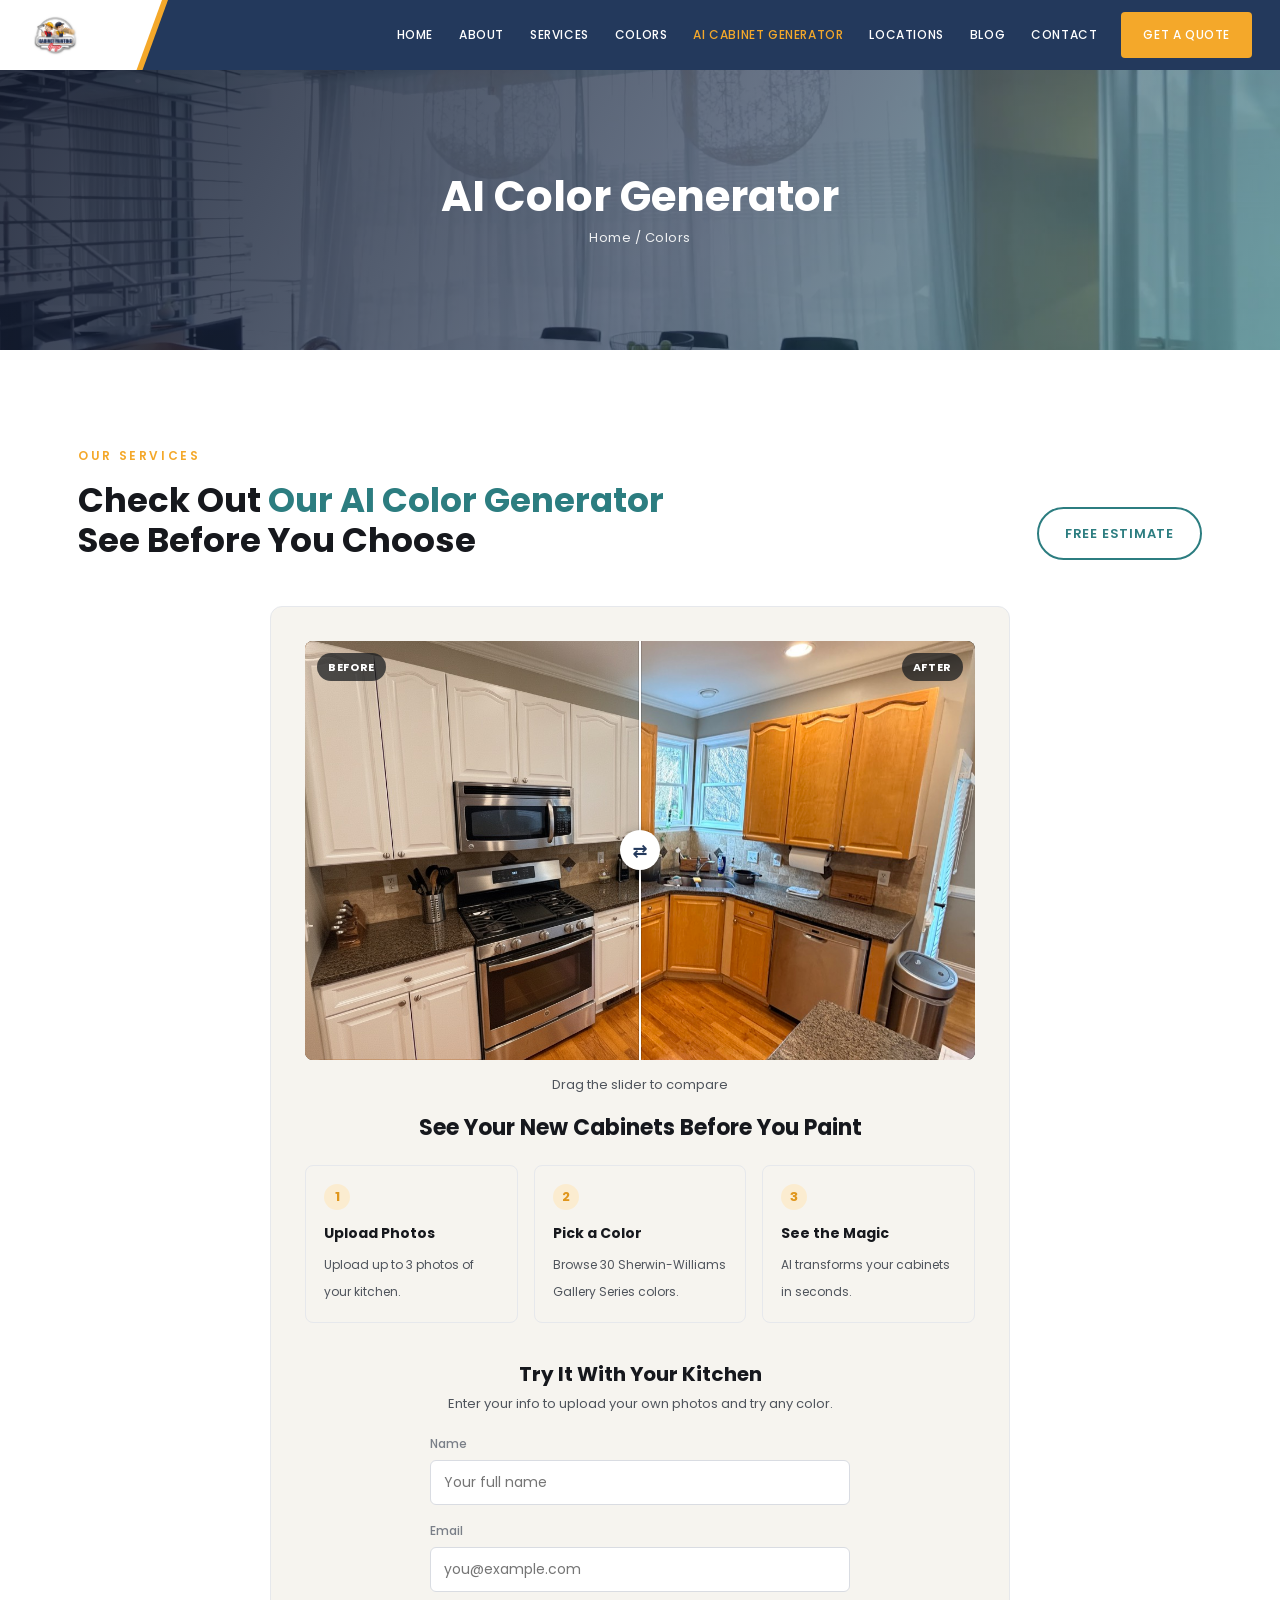
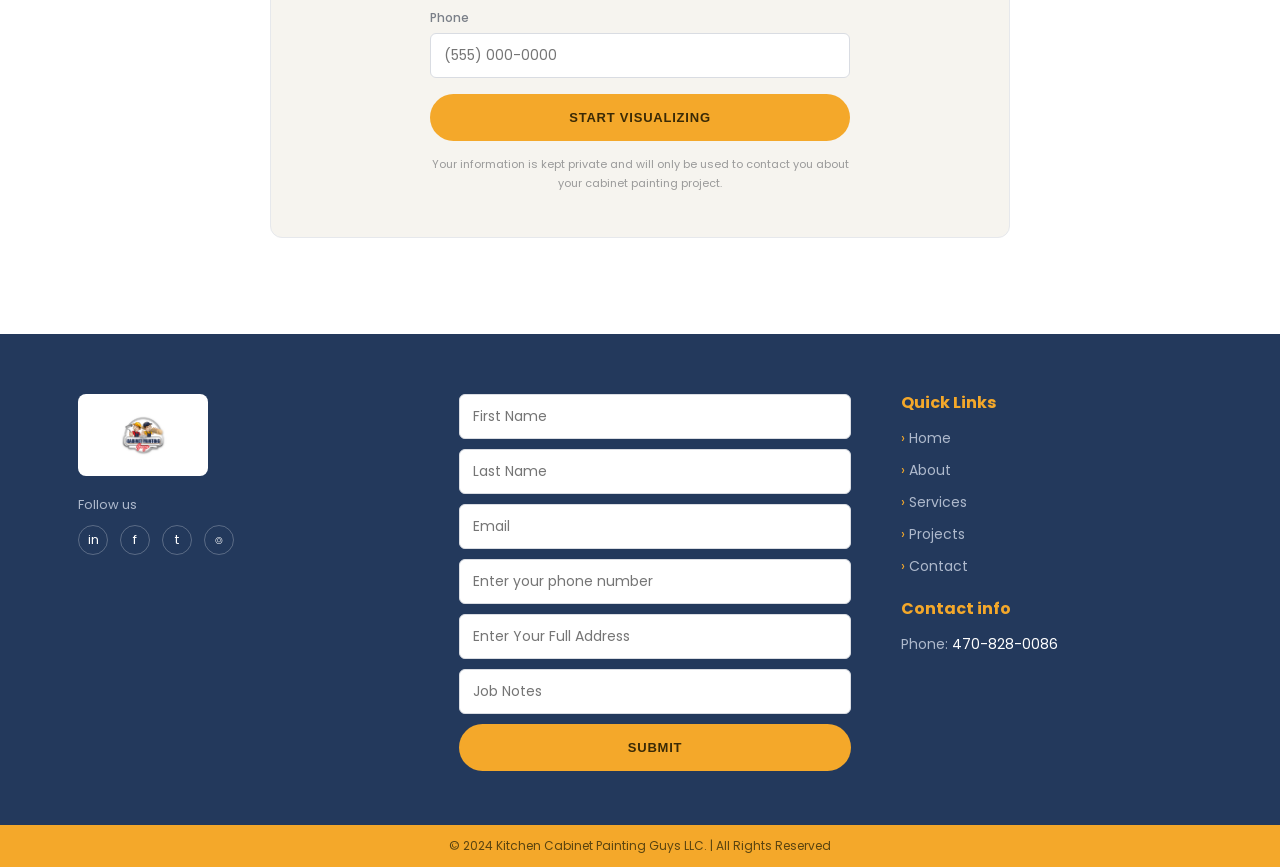
<file: ai.html>
<!DOCTYPE html>
<html lang="en">
<head>
<meta charset="UTF-8">
<meta name="viewport" content="width=device-width, initial-scale=1.0">
<title>AI Color Generator | The Cabinet Painting Guys</title>
<meta name="description" content="See your new cabinets before you paint. Upload photos, pick a color, and our AI shows your kitchen transformed in seconds.">
<link rel="preconnect" href="https://fonts.googleapis.com">
<link rel="preconnect" href="https://fonts.gstatic.com" crossorigin>
<link href="https://fonts.googleapis.com/css2?family=Poppins:wght@400;500;600;700&display=swap" rel="stylesheet">
<link rel="stylesheet" href="styles.css">
<link rel="icon" type="image/png" href="images/logo.png">
<!-- Google Search Console: verify via Cloudflare DNS TXT (recommended), or paste <meta name="google-site-verification" content="TOKEN"> here -->
<script defer src="tracking.js"></script>
</head>
<body>

<header class="site-header">
  <div class="logo-panel"><a href="index.html" class="logo"><img src="images/logo.png" alt="The Cabinet Painting Guys" style="height:54px;width:auto;display:block"></a></div>
  <button class="nav-toggle" onclick="document.getElementById('nav').classList.toggle('open')">☰</button>
  <nav class="nav" id="nav">
    <a href="index.html">Home</a>
    <a href="about.html">About</a>
    <a href="services.html">Services</a>
    <a href="colors.html">Colors</a>
    <a href="ai.html" class="active">AI Cabinet Generator</a>
    <a href="locations.html">Locations</a>
    <a href="blog.html">Blog</a>
    <a href="contact.html">Contact</a>
    <a href="contact.html" class="btn btn-orange">Get a Quote</a>
  </nav>
</header>

<section class="page-hero" style="padding:0">
  <div><h1>AI Color Generator</h1><div class="crumb">Home / Colors</div></div>
</section>

<section>
  <div class="wrap">
    <div class="lead-row">
      <div>
        <p class="eyebrow">Our Services</p>
        <h2>Check Out <span class="teal">Our AI Color Generator</span><br>See Before You Choose</h2>
      </div>
      <div class="lead-actions"><a href="contact.html" class="btn btn-outline-teal">Free Estimate</a></div>
    </div>

    <div style="max-width:740px;margin:0 auto;background:#f6f4ef;border:1px solid var(--line);border-radius:12px;padding:34px">
      <style>
        .ba-slider{--pos:50%;position:relative;width:100%;aspect-ratio:16/10;border-radius:8px;overflow:hidden;user-select:none;-webkit-user-select:none;touch-action:none;cursor:ew-resize;background:#000;margin-bottom:14px}
        .ba-slider img{position:absolute;inset:0;width:100%;height:100%;object-fit:cover;display:block;pointer-events:none}
        .ba-slider .ba-after{clip-path:inset(0 calc(100% - var(--pos)) 0 0)}
        .ba-tag{position:absolute;top:12px;z-index:3;background:rgba(20,24,29,.72);color:#fff;font-size:11px;font-weight:700;letter-spacing:.06em;text-transform:uppercase;padding:5px 11px;border-radius:999px}
        .ba-tag-l{left:12px}.ba-tag-r{right:12px}
        .ba-handle{position:absolute;top:0;bottom:0;left:var(--pos);width:2px;background:#fff;transform:translateX(-50%);z-index:2;pointer-events:none;box-shadow:0 0 0 1px rgba(0,0,0,.15)}
        .ba-grip{position:absolute;top:50%;left:50%;transform:translate(-50%,-50%);width:40px;height:40px;border-radius:50%;background:#fff;color:#23395c;display:flex;align-items:center;justify-content:center;font-size:18px;font-weight:700;box-shadow:0 2px 12px rgba(0,0,0,.3)}
      </style>
      <div class="ba-slider" id="baSlider" role="img" aria-label="Before and after cabinet painting — drag to compare">
        <img class="ba-before" src="images/before-1.jpg" alt="Oak kitchen cabinets before painting" draggable="false">
        <img class="ba-after" src="images/after-1.jpg" alt="Same kitchen cabinets painted white" draggable="false">
        <span class="ba-tag ba-tag-l">Before</span>
        <span class="ba-tag ba-tag-r">After</span>
        <div class="ba-handle"><span class="ba-grip">&#8644;</span></div>
      </div>
      <p class="center" style="font-size:13px;color:var(--body);margin:0 0 4px">Drag the slider to compare</p>
      <h3 class="center" style="font-size:22px;margin:20px 0 24px">See Your New Cabinets Before You Paint</h3>
      <div class="steps-3">
        <div class="step"><div class="n">1</div><b>Upload Photos</b><small>Upload up to 3 photos of your kitchen.</small></div>
        <div class="step"><div class="n">2</div><b>Pick a Color</b><small>Browse 30 Sherwin-Williams Gallery Series colors.</small></div>
        <div class="step"><div class="n">3</div><b>See the Magic</b><small>AI transforms your cabinets in seconds.</small></div>
      </div>

      <h3 class="center" style="font-size:20px;margin:40px 0 6px">Try It With Your Kitchen</h3>
      <p class="center" style="font-size:13px;margin-bottom:20px">Enter your info to upload your own photos and try any color.</p>
      <form onsubmit="return false" style="max-width:420px;margin:0 auto">
        <div class="field"><label>Name</label><input placeholder="Your full name"></div>
        <div class="field"><label>Email</label><input placeholder="you@example.com"></div>
        <div class="field"><label>Phone</label><input placeholder="(555) 000-0000"></div>
        <button class="btn btn-orange" style="width:100%;justify-content:center">Start Visualizing</button>
        <p class="center" style="font-size:11px;margin-top:14px;color:#9a9a9a">Your information is kept private and will only be used to contact you about your cabinet painting project.</p>
      </form>
    </div>
  </div>
</section>

<footer class="site-footer">
  <div class="wrap footer-grid">
    <div>
      <div class="footer-logo"><img src="images/logo.png" alt="The Cabinet Painting Guys" style="height:54px;width:auto;display:block"></div>
      <div class="follow">Follow us</div>
      <div class="socials"><a href="#">in</a><a href="#">f</a><a href="#">t</a><a href="#">⌾</a></div>
    </div>
    <form class="footer-form" onsubmit="return false">
      <input placeholder="First Name"><input placeholder="Last Name"><input placeholder="Email">
      <input placeholder="Enter your phone number"><input placeholder="Enter Your Full Address"><input placeholder="Job Notes">
      <button class="btn">Submit</button>
    </form>
    <div class="footer-col">
      <h4>Quick Links</h4>
      <ul><li><a href="index.html">Home</a></li><li><a href="about.html">About</a></li><li><a href="services.html">Services</a></li><li><a href="blog.html">Projects</a></li><li><a href="contact.html">Contact</a></li></ul>
      <div class="footer-contact"><h4>Contact info</h4><p style="font-size:14px;margin:0">Phone: <a href="tel:4708280086" style="color:#fff">470-828-0086</a></p></div>
    </div>
  </div>
  <div class="footer-bar">© 2024 Kitchen Cabinet Painting Guys LLC. | All Rights Reserved</div>
</footer>

<script src="site.js"></script>
<script>
(function(){
  var s=document.getElementById('baSlider');
  if(!s)return;
  function set(clientX){
    var r=s.getBoundingClientRect();
    var p=((clientX-r.left)/r.width)*100;
    p=Math.max(3,Math.min(97,p));
    s.style.setProperty('--pos',p+'%');
  }
  var drag=false;
  s.addEventListener('pointerdown',function(e){drag=true;try{s.setPointerCapture(e.pointerId);}catch(_){}set(e.clientX);});
  s.addEventListener('pointermove',function(e){if(drag)set(e.clientX);});
  window.addEventListener('pointerup',function(){drag=false;});
})();
</script>
</body>
</html>
</file>
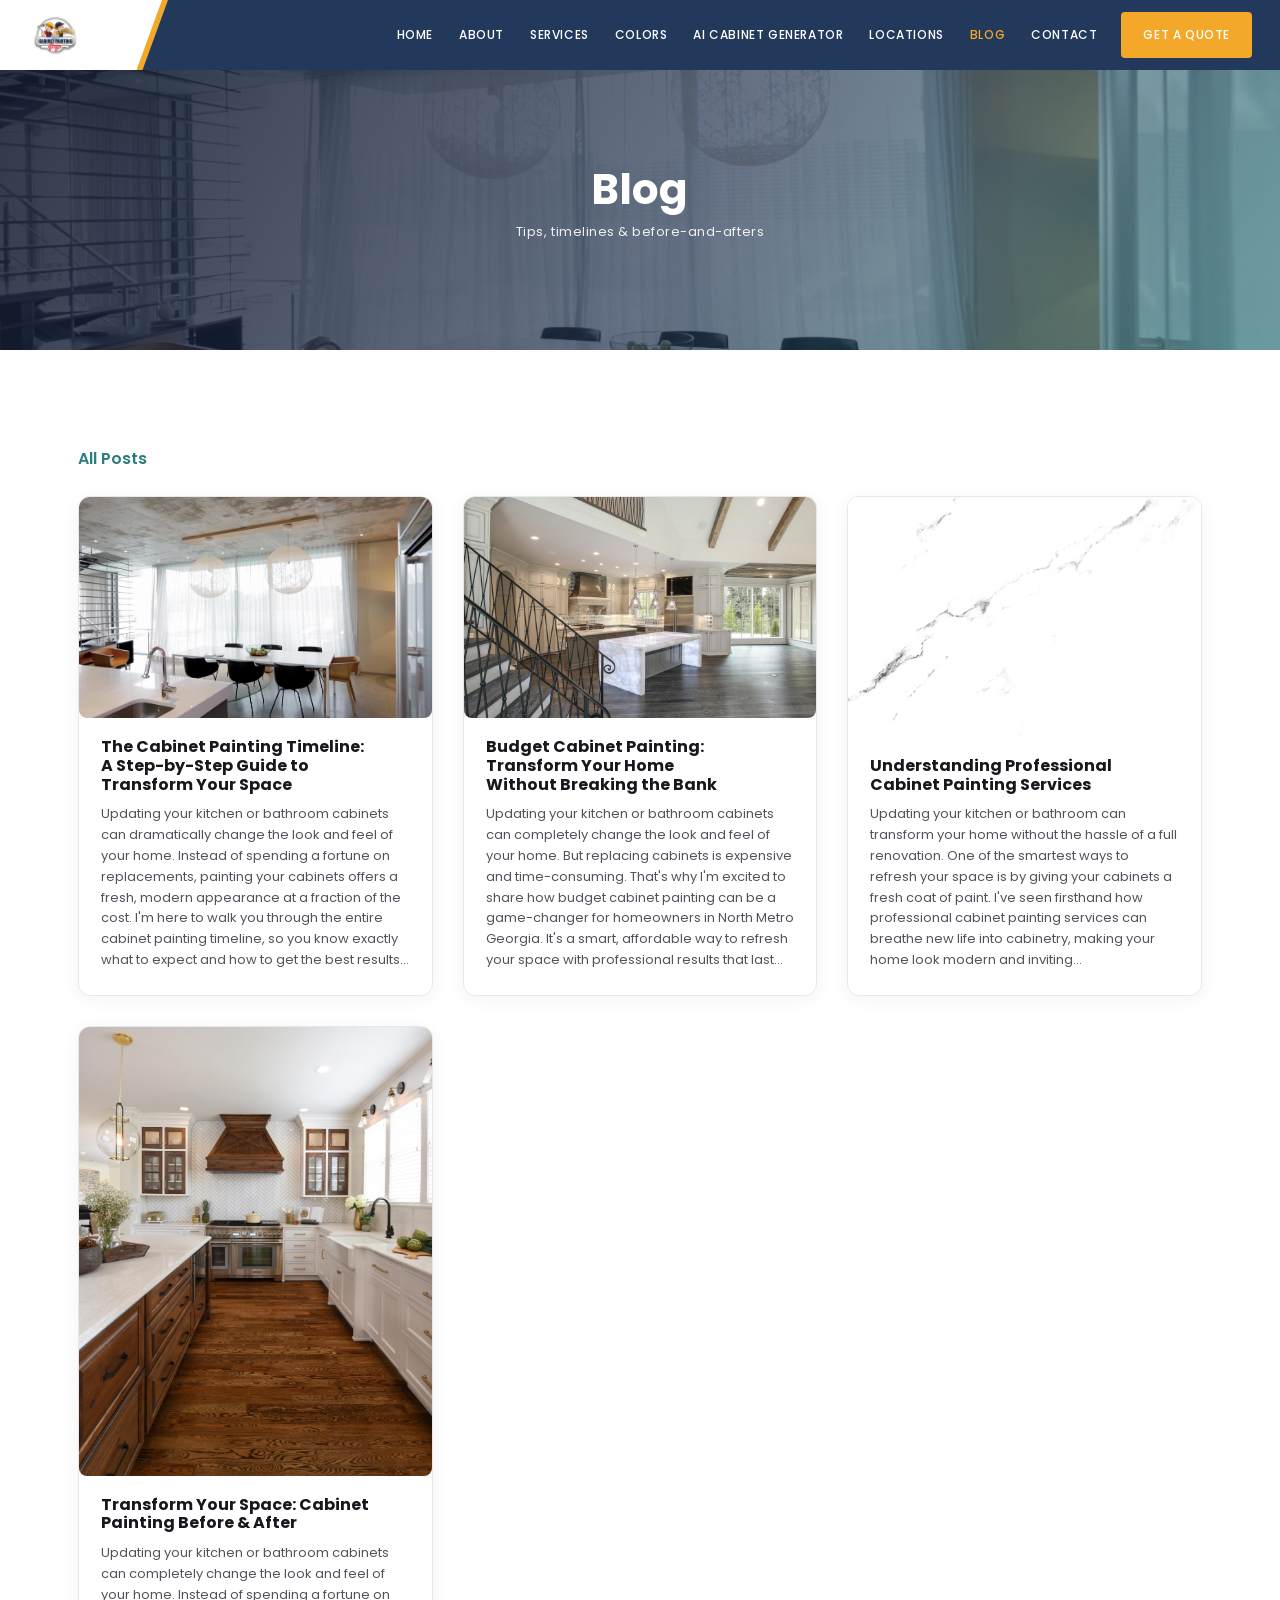
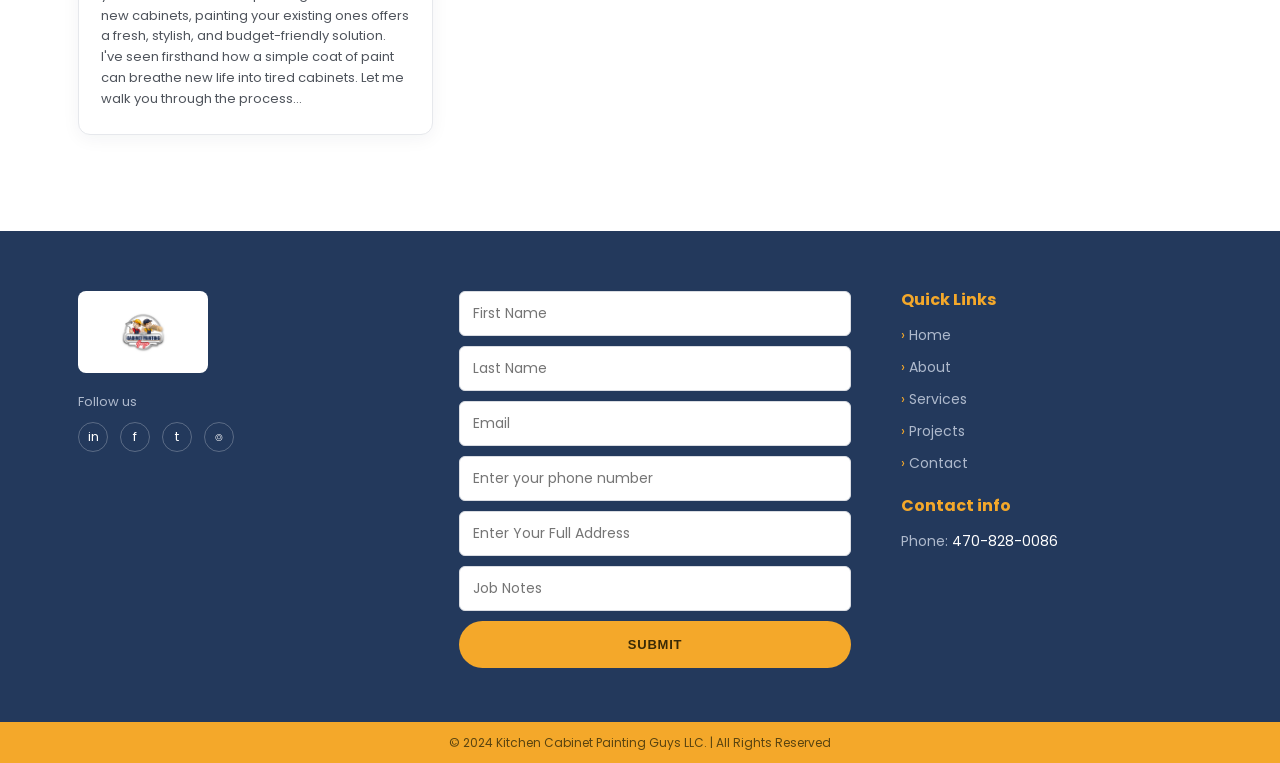
<file: blog.html>
<!DOCTYPE html>
<html lang="en">
<head>
<meta charset="UTF-8">
<meta name="viewport" content="width=device-width, initial-scale=1.0">
<title>Blog | The Cabinet Painting Guys</title>
<meta name="description" content="Cabinet painting tips, timelines, budgets and before-and-afters from North Metro Georgia's cabinet painting pros.">
<link rel="preconnect" href="https://fonts.googleapis.com">
<link rel="preconnect" href="https://fonts.gstatic.com" crossorigin>
<link href="https://fonts.googleapis.com/css2?family=Poppins:wght@400;500;600;700&display=swap" rel="stylesheet">
<link rel="stylesheet" href="styles.css">
<link rel="icon" type="image/png" href="images/logo.png">
<!-- Google Search Console: verify via Cloudflare DNS TXT (recommended), or paste <meta name="google-site-verification" content="TOKEN"> here -->
<script defer src="tracking.js"></script>
</head>
<body>

<header class="site-header">
  <div class="logo-panel"><a href="index.html" class="logo"><img src="images/logo.png" alt="The Cabinet Painting Guys" style="height:54px;width:auto;display:block"></a></div>
  <button class="nav-toggle" onclick="document.getElementById('nav').classList.toggle('open')">☰</button>
  <nav class="nav" id="nav">
    <a href="index.html">Home</a>
    <a href="about.html">About</a>
    <a href="services.html">Services</a>
    <a href="colors.html">Colors</a>
    <a href="ai.html">AI Cabinet Generator</a>
    <a href="locations.html">Locations</a>
    <a href="blog.html" class="active">Blog</a>
    <a href="contact.html">Contact</a>
    <a href="contact.html" class="btn btn-orange">Get a Quote</a>
  </nav>
</header>

<section class="page-hero" style="padding:0">
  <div><h1>Blog</h1><p class="crumb">Tips, timelines &amp; before-and-afters</p></div>
</section>

<section>
  <div class="wrap">
    <p style="color:var(--teal);font-weight:600;margin-bottom:24px">All Posts</p>
    <div class="blog-grid">
      <article class="post">
        <img src="images/kitchen-1.jpg" alt="The Cabinet Painting Guys — finished cabinet painting project" loading="lazy" style="height:100%;width:100%;object-fit:cover;border-radius:8px;display:block">
        <h3>The Cabinet Painting Timeline: A Step-by-Step Guide to Transform Your Space</h3>
        <p>Updating your kitchen or bathroom cabinets can dramatically change the look and feel of your home. Instead of spending a fortune on replacements, painting your cabinets offers a fresh, modern appearance at a fraction of the cost. I'm here to walk you through the entire cabinet painting timeline, so you know exactly what to expect and how to get the best results…</p>
      </article>
      <article class="post">
        <img src="images/kitchen-5.jpg" alt="The Cabinet Painting Guys — finished cabinet painting project" loading="lazy" style="height:100%;width:100%;object-fit:cover;border-radius:8px;display:block">
        <h3>Budget Cabinet Painting: Transform Your Home Without Breaking the Bank</h3>
        <p>Updating your kitchen or bathroom cabinets can completely change the look and feel of your home. But replacing cabinets is expensive and time-consuming. That's why I'm excited to share how budget cabinet painting can be a game-changer for homeowners in North Metro Georgia. It's a smart, affordable way to refresh your space with professional results that last…</p>
      </article>
      <article class="post">
        <img src="images/kitchen-3.jpg" alt="The Cabinet Painting Guys — finished cabinet painting project" loading="lazy" style="height:100%;width:100%;object-fit:cover;border-radius:8px;display:block">
        <h3>Understanding Professional Cabinet Painting Services</h3>
        <p>Updating your kitchen or bathroom can transform your home without the hassle of a full renovation. One of the smartest ways to refresh your space is by giving your cabinets a fresh coat of paint. I've seen firsthand how professional cabinet painting services can breathe new life into cabinetry, making your home look modern and inviting…</p>
      </article>
      <article class="post">
        <img src="images/kitchen-4.jpg" alt="The Cabinet Painting Guys — finished cabinet painting project" loading="lazy" style="height:100%;width:100%;object-fit:cover;border-radius:8px;display:block">
        <h3>Transform Your Space: Cabinet Painting Before &amp; After</h3>
        <p>Updating your kitchen or bathroom cabinets can completely change the look and feel of your home. Instead of spending a fortune on new cabinets, painting your existing ones offers a fresh, stylish, and budget-friendly solution. I've seen firsthand how a simple coat of paint can breathe new life into tired cabinets. Let me walk you through the process…</p>
      </article>
    </div>
  </div>
</section>

<footer class="site-footer">
  <div class="wrap footer-grid">
    <div>
      <div class="footer-logo"><img src="images/logo.png" alt="The Cabinet Painting Guys" style="height:54px;width:auto;display:block"></div>
      <div class="follow">Follow us</div>
      <div class="socials"><a href="#">in</a><a href="#">f</a><a href="#">t</a><a href="#">⌾</a></div>
    </div>
    <form class="footer-form" onsubmit="return false">
      <input placeholder="First Name"><input placeholder="Last Name"><input placeholder="Email">
      <input placeholder="Enter your phone number"><input placeholder="Enter Your Full Address"><input placeholder="Job Notes">
      <button class="btn">Submit</button>
    </form>
    <div class="footer-col">
      <h4>Quick Links</h4>
      <ul><li><a href="index.html">Home</a></li><li><a href="about.html">About</a></li><li><a href="services.html">Services</a></li><li><a href="blog.html">Projects</a></li><li><a href="contact.html">Contact</a></li></ul>
      <div class="footer-contact"><h4>Contact info</h4><p style="font-size:14px;margin:0">Phone: <a href="tel:4708280086" style="color:#fff">470-828-0086</a></p></div>
    </div>
  </div>
  <div class="footer-bar">© 2024 Kitchen Cabinet Painting Guys LLC. | All Rights Reserved</div>
</footer>

<script src="site.js"></script>
</body>
</html>
</file>
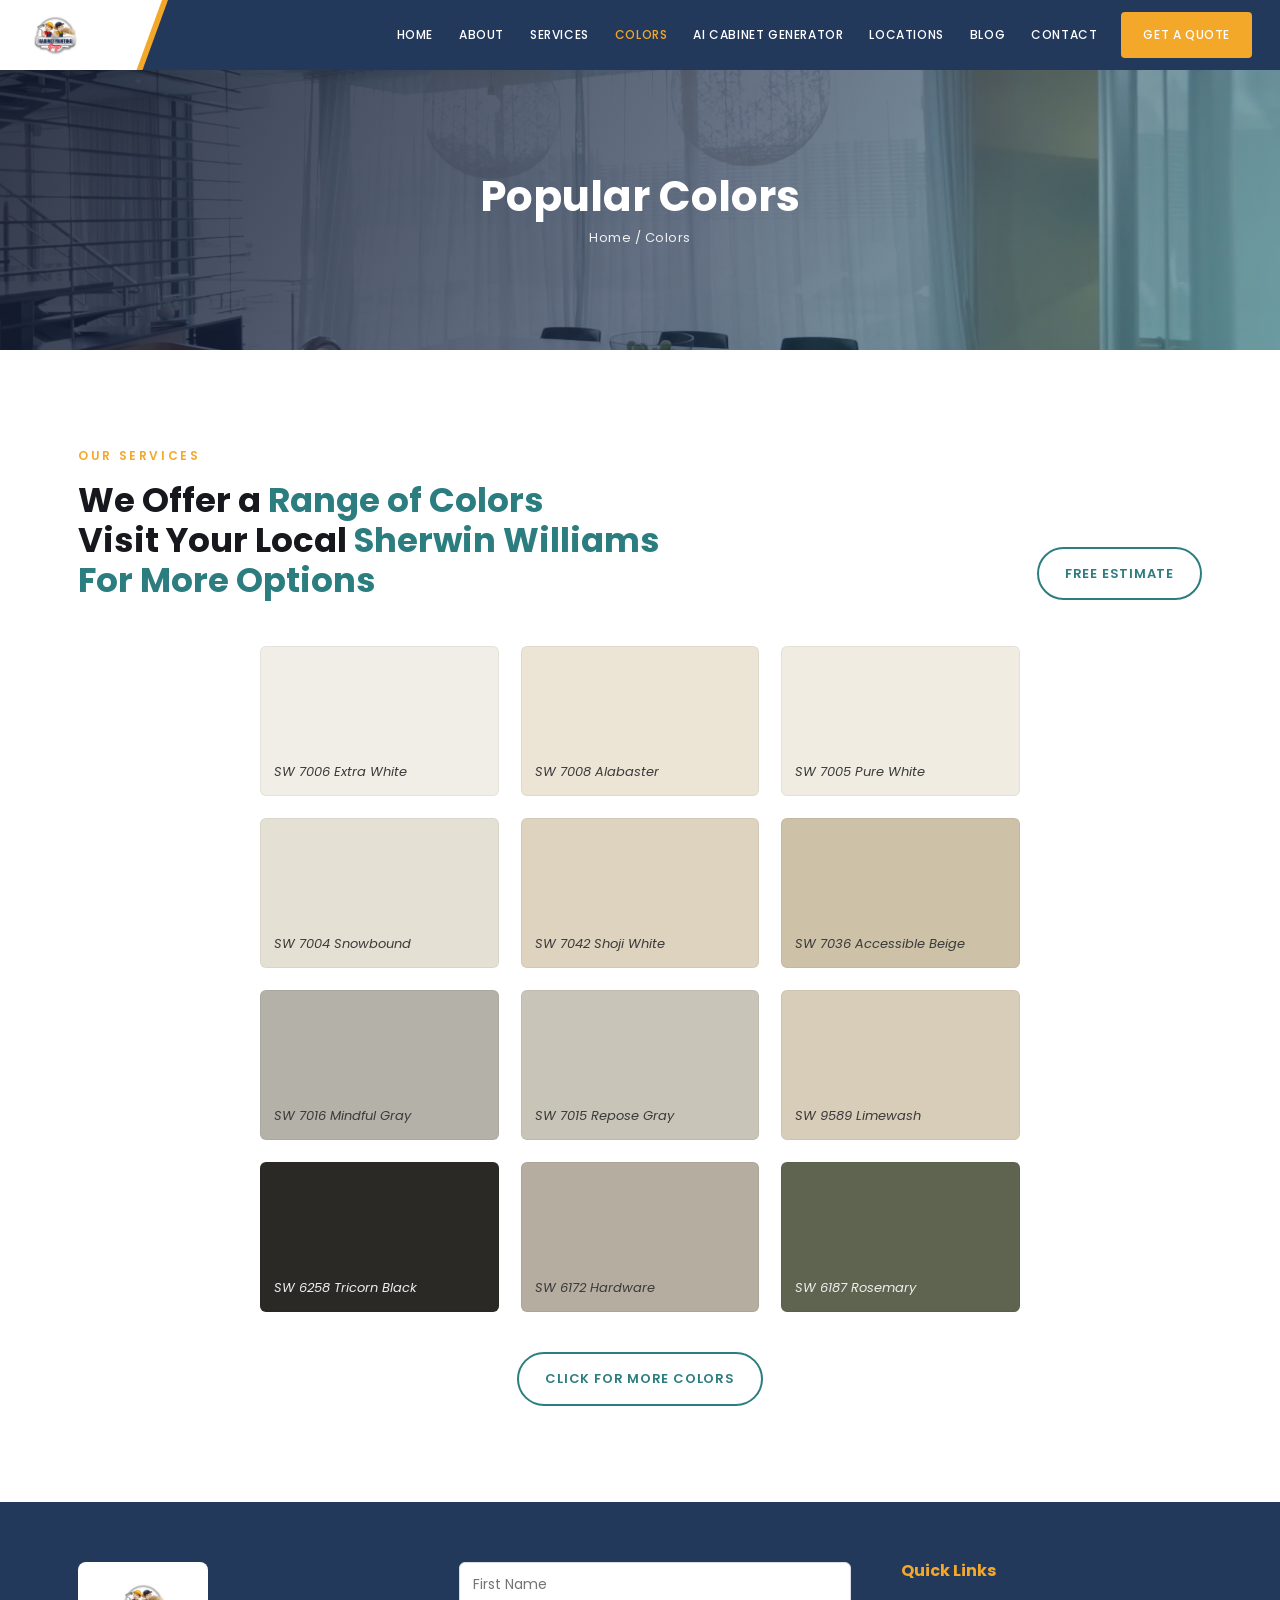
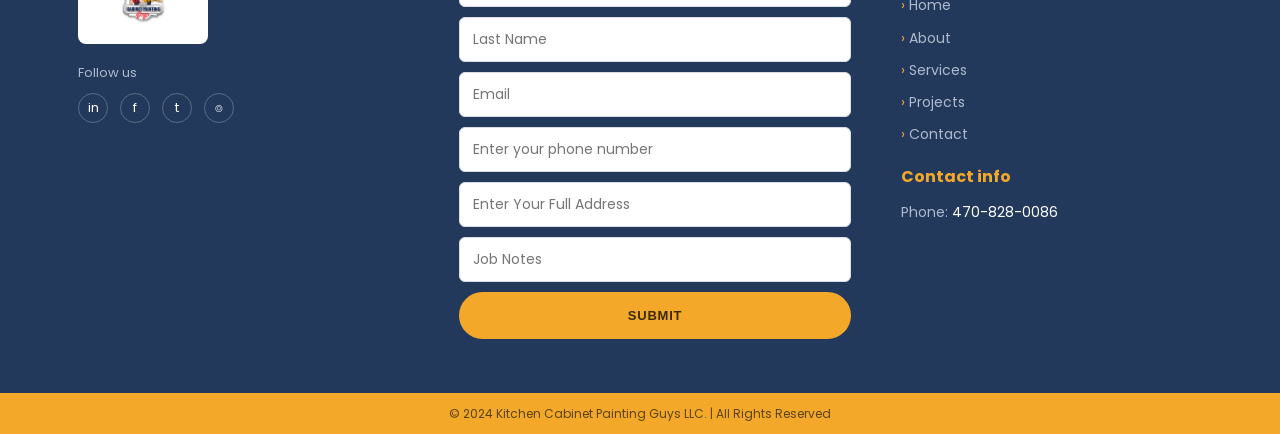
<file: colors.html>
<!DOCTYPE html>
<html lang="en">
<head>
<meta charset="UTF-8">
<meta name="viewport" content="width=device-width, initial-scale=1.0">
<title>Popular Colors | The Cabinet Painting Guys</title>
<meta name="description" content="Popular Sherwin-Williams cabinet paint colors. Visit your local Sherwin-Williams for more options.">
<link rel="preconnect" href="https://fonts.googleapis.com">
<link rel="preconnect" href="https://fonts.gstatic.com" crossorigin>
<link href="https://fonts.googleapis.com/css2?family=Poppins:wght@400;500;600;700&display=swap" rel="stylesheet">
<link rel="stylesheet" href="styles.css">
<link rel="icon" type="image/png" href="images/logo.png">
<!-- Google Search Console: verify via Cloudflare DNS TXT (recommended), or paste <meta name="google-site-verification" content="TOKEN"> here -->
<script defer src="tracking.js"></script>
</head>
<body>

<header class="site-header">
  <div class="logo-panel"><a href="index.html" class="logo"><img src="images/logo.png" alt="The Cabinet Painting Guys" style="height:54px;width:auto;display:block"></a></div>
  <button class="nav-toggle" onclick="document.getElementById('nav').classList.toggle('open')">☰</button>
  <nav class="nav" id="nav">
    <a href="index.html">Home</a>
    <a href="about.html">About</a>
    <a href="services.html">Services</a>
    <a href="colors.html" class="active">Colors</a>
    <a href="ai.html">AI Cabinet Generator</a>
    <a href="locations.html">Locations</a>
    <a href="blog.html">Blog</a>
    <a href="contact.html">Contact</a>
    <a href="contact.html" class="btn btn-orange">Get a Quote</a>
  </nav>
</header>

<section class="page-hero" style="padding:0">
  <div><h1>Popular Colors</h1><div class="crumb">Home / Colors</div></div>
</section>

<section>
  <div class="wrap">
    <div class="lead-row">
      <div>
        <p class="eyebrow">Our Services</p>
        <h2>We Offer a <span class="teal">Range of Colors</span><br>Visit Your Local <span class="teal">Sherwin Williams For More Options</span></h2>
      </div>
      <div class="lead-actions"><a href="contact.html" class="btn btn-outline-teal">Free Estimate</a></div>
    </div>

    <div class="swatch-grid">
      <div class="swatch" style="background:#f1eee8"><span>SW 7006 Extra White</span></div>
      <div class="swatch" style="background:#ece5d6"><span>SW 7008 Alabaster</span></div>
      <div class="swatch" style="background:#f0ece2"><span>SW 7005 Pure White</span></div>
      <div class="swatch" style="background:#e5e0d4"><span>SW 7004 Snowbound</span></div>
      <div class="swatch" style="background:#ddd3bf"><span>SW 7042 Shoji White</span></div>
      <div class="swatch" style="background:#cdc1a8"><span>SW 7036 Accessible Beige</span></div>
      <div class="swatch" style="background:#b4b1a8"><span>SW 7016 Mindful Gray</span></div>
      <div class="swatch" style="background:#c8c4b7"><span>SW 7015 Repose Gray</span></div>
      <div class="swatch" style="background:#d8cdb9"><span>SW 9589 Limewash</span></div>
      <div class="swatch dark" style="background:#2a2926"><span>SW 6258 Tricorn Black</span></div>
      <div class="swatch" style="background:#b5ada0"><span>SW 6172 Hardware</span></div>
      <div class="swatch dark" style="background:#5f6450"><span>SW 6187 Rosemary</span></div>
    </div>
    <div class="center" style="margin-top:40px"><a href="contact.html" class="btn btn-outline-teal">Click for More Colors</a></div>
  </div>
</section>

<footer class="site-footer">
  <div class="wrap footer-grid">
    <div>
      <div class="footer-logo"><img src="images/logo.png" alt="The Cabinet Painting Guys" style="height:54px;width:auto;display:block"></div>
      <div class="follow">Follow us</div>
      <div class="socials"><a href="#">in</a><a href="#">f</a><a href="#">t</a><a href="#">⌾</a></div>
    </div>
    <form class="footer-form" onsubmit="return false">
      <input placeholder="First Name"><input placeholder="Last Name"><input placeholder="Email">
      <input placeholder="Enter your phone number"><input placeholder="Enter Your Full Address"><input placeholder="Job Notes">
      <button class="btn">Submit</button>
    </form>
    <div class="footer-col">
      <h4>Quick Links</h4>
      <ul><li><a href="index.html">Home</a></li><li><a href="about.html">About</a></li><li><a href="services.html">Services</a></li><li><a href="blog.html">Projects</a></li><li><a href="contact.html">Contact</a></li></ul>
      <div class="footer-contact"><h4>Contact info</h4><p style="font-size:14px;margin:0">Phone: <a href="tel:4708280086" style="color:#fff">470-828-0086</a></p></div>
    </div>
  </div>
  <div class="footer-bar">© 2024 Kitchen Cabinet Painting Guys LLC. | All Rights Reserved</div>
</footer>

<script src="site.js"></script>
</body>
</html>
</file>
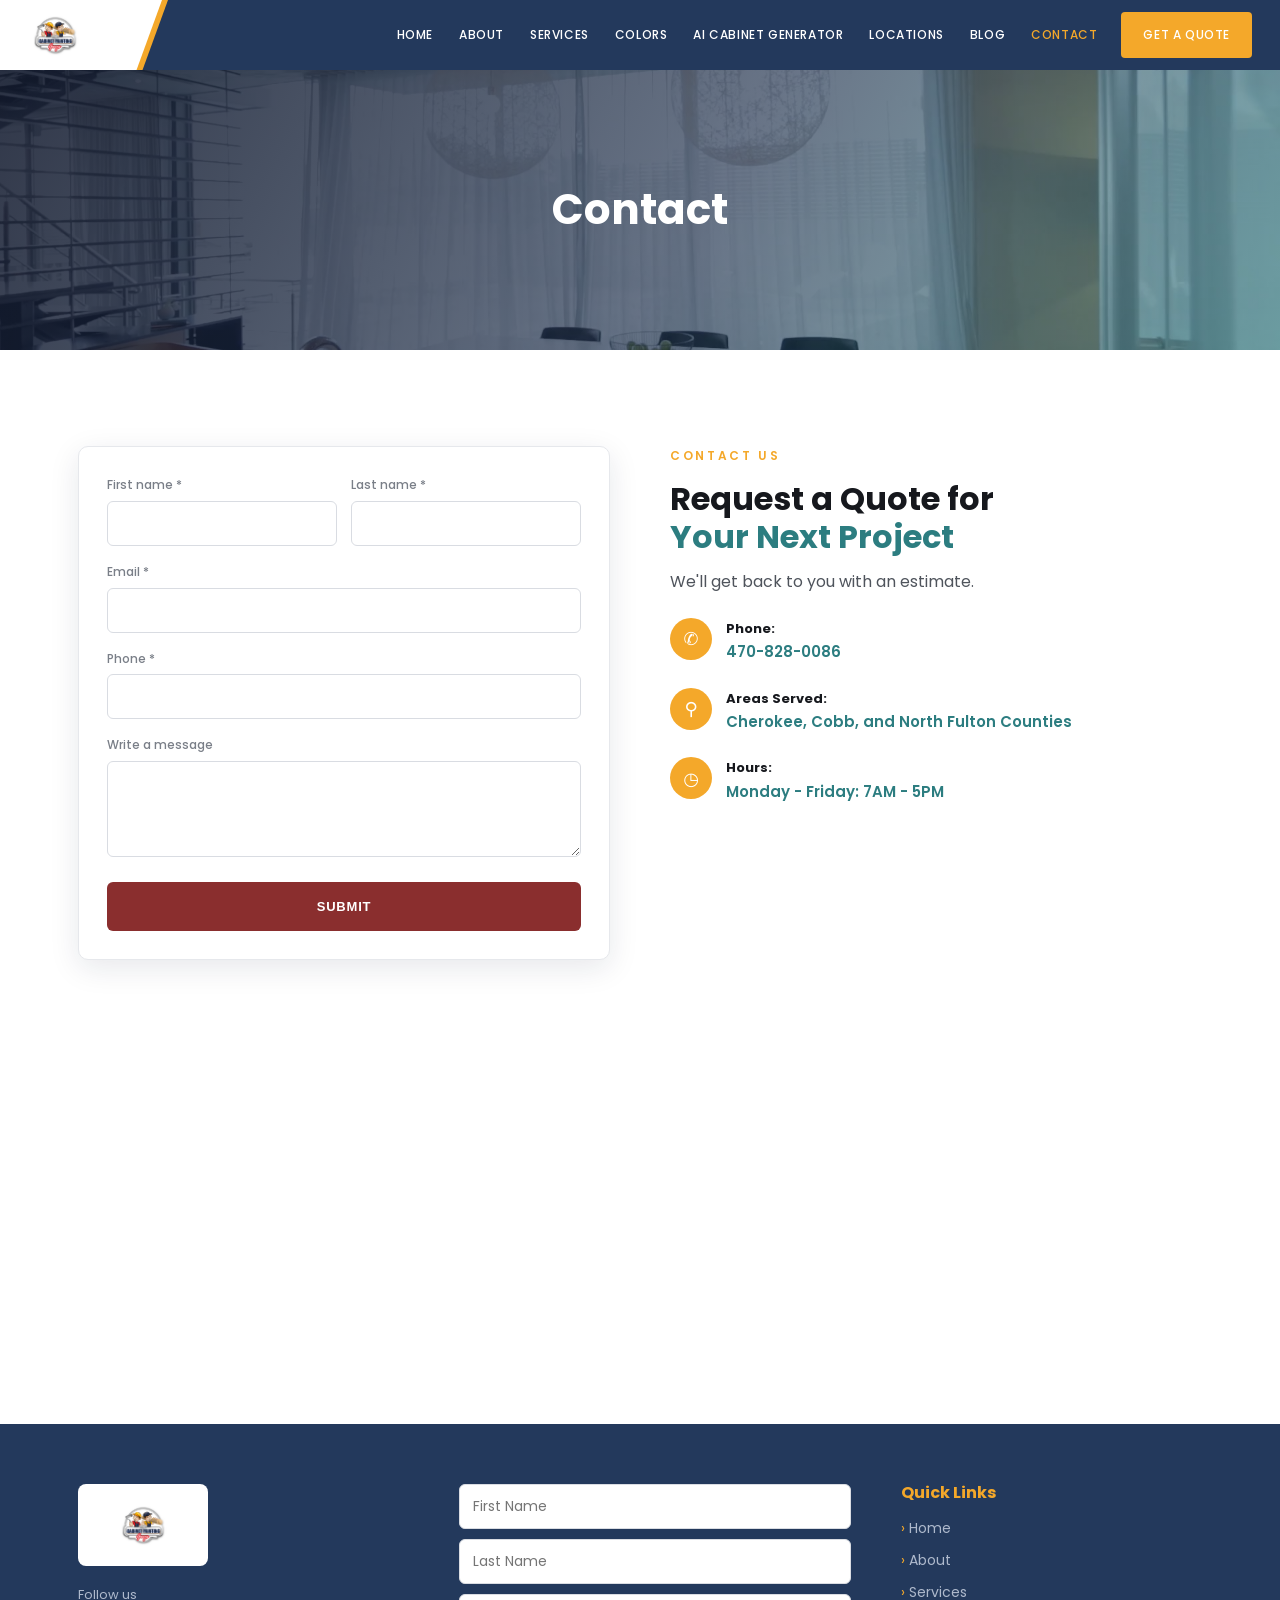
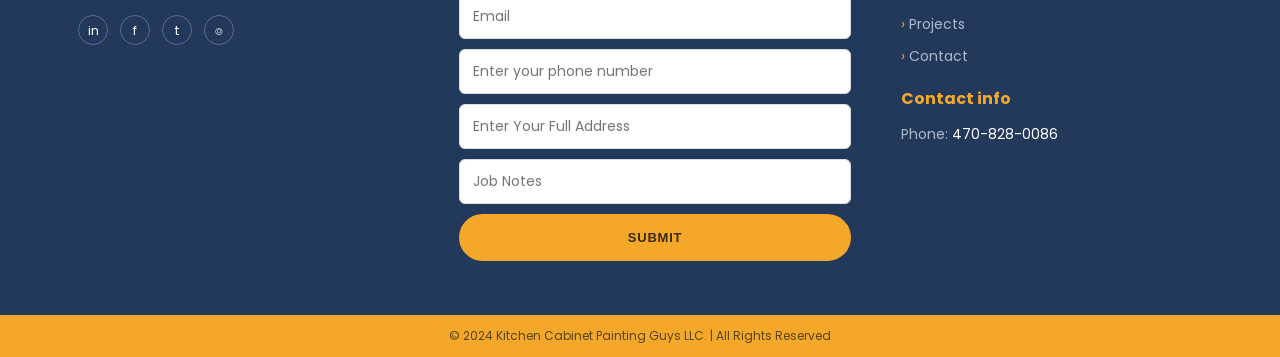
<file: contact.html>
<!DOCTYPE html>
<html lang="en">
<head>
<meta charset="UTF-8">
<meta name="viewport" content="width=device-width, initial-scale=1.0">
<title>Contact | The Cabinet Painting Guys</title>
<meta name="description" content="Request a free quote for your next cabinet painting or remodeling project. Call 470-828-0086. Serving Cherokee, Cobb &amp; North Fulton counties.">
<link rel="preconnect" href="https://fonts.googleapis.com">
<link rel="preconnect" href="https://fonts.gstatic.com" crossorigin>
<link href="https://fonts.googleapis.com/css2?family=Poppins:wght@400;500;600;700&display=swap" rel="stylesheet">
<link rel="stylesheet" href="styles.css">
<link rel="icon" type="image/png" href="images/logo.png">
<!-- Google Search Console: verify via Cloudflare DNS TXT (recommended), or paste <meta name="google-site-verification" content="TOKEN"> here -->
<script defer src="tracking.js"></script>
</head>
<body>

<header class="site-header">
  <div class="logo-panel"><a href="index.html" class="logo"><img src="images/logo.png" alt="The Cabinet Painting Guys" style="height:54px;width:auto;display:block"></a></div>
  <button class="nav-toggle" onclick="document.getElementById('nav').classList.toggle('open')">☰</button>
  <nav class="nav" id="nav">
    <a href="index.html">Home</a>
    <a href="about.html">About</a>
    <a href="services.html">Services</a>
    <a href="colors.html">Colors</a>
    <a href="ai.html">AI Cabinet Generator</a>
    <a href="locations.html">Locations</a>
    <a href="blog.html">Blog</a>
    <a href="contact.html" class="active">Contact</a>
    <a href="contact.html" class="btn btn-orange">Get a Quote</a>
  </nav>
</header>

<section class="page-hero" style="padding:0">
  <div><h1>Contact</h1></div>
</section>

<section>
  <div class="wrap contact-split">
    <form class="form-card" onsubmit="return false">
      <div class="form-row">
        <div class="field"><label>First name *</label><input type="text" required></div>
        <div class="field"><label>Last name *</label><input type="text" required></div>
      </div>
      <div class="field"><label>Email *</label><input type="email" required></div>
      <div class="field"><label>Phone *</label><input type="tel" required></div>
      <div class="field"><label>Write a message</label><textarea></textarea></div>
      <button class="btn btn-red">Submit</button>
    </form>
    <div class="contact-info">
      <p class="eyebrow">Contact Us</p>
      <h2>Request a Quote for <span class="teal">Your Next Project</span></h2>
      <p>We'll get back to you with an estimate.</p>
      <div class="info-item"><div class="ico">✆</div><div><b>Phone:</b><a href="tel:4708280086">470-828-0086</a></div></div>
      <div class="info-item"><div class="ico">⚲</div><div><b>Areas Served:</b><span>Cherokee, Cobb, and North Fulton Counties</span></div></div>
      <div class="info-item"><div class="ico">◷</div><div><b>Hours:</b><span>Monday - Friday: 7AM - 5PM</span></div></div>
    </div>
  </div>
</section>

<iframe title="Service area — Woodstock, GA" src="https://maps.google.com/maps?q=Woodstock,GA&amp;z=10&amp;output=embed" style="width:100%;height:360px;border:0;border-radius:10px" loading="lazy" referrerpolicy="no-referrer-when-downgrade"></iframe>

<footer class="site-footer">
  <div class="wrap footer-grid">
    <div>
      <div class="footer-logo"><img src="images/logo.png" alt="The Cabinet Painting Guys" style="height:54px;width:auto;display:block"></div>
      <div class="follow">Follow us</div>
      <div class="socials"><a href="#">in</a><a href="#">f</a><a href="#">t</a><a href="#">⌾</a></div>
    </div>
    <form class="footer-form" onsubmit="return false">
      <input placeholder="First Name"><input placeholder="Last Name"><input placeholder="Email">
      <input placeholder="Enter your phone number"><input placeholder="Enter Your Full Address"><input placeholder="Job Notes">
      <button class="btn">Submit</button>
    </form>
    <div class="footer-col">
      <h4>Quick Links</h4>
      <ul><li><a href="index.html">Home</a></li><li><a href="about.html">About</a></li><li><a href="services.html">Services</a></li><li><a href="blog.html">Projects</a></li><li><a href="contact.html">Contact</a></li></ul>
      <div class="footer-contact"><h4>Contact info</h4><p style="font-size:14px;margin:0">Phone: <a href="tel:4708280086" style="color:#fff">470-828-0086</a></p></div>
    </div>
  </div>
  <div class="footer-bar">© 2024 Kitchen Cabinet Painting Guys LLC. | All Rights Reserved</div>
</footer>

<script src="site.js"></script>
</body>
</html>
</file>
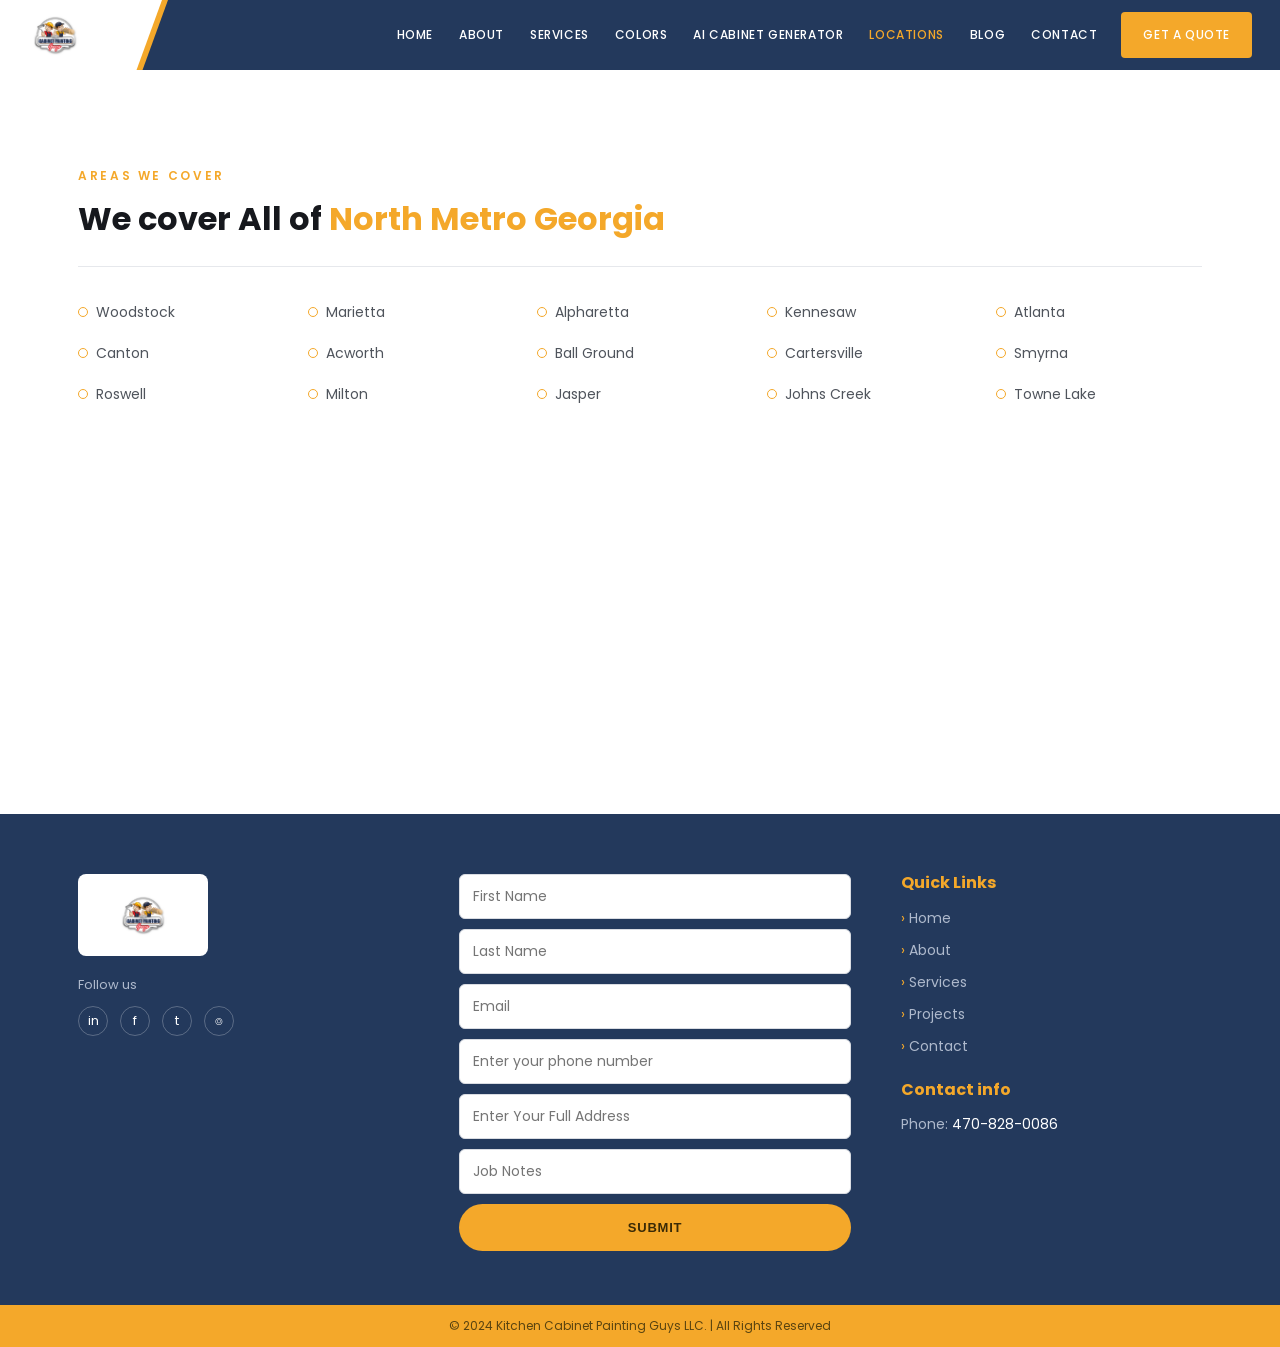
<file: locations.html>
<!DOCTYPE html>
<html lang="en">
<head>
<meta charset="UTF-8">
<meta name="viewport" content="width=device-width, initial-scale=1.0">
<title>Locations | The Cabinet Painting Guys</title>
<meta name="description" content="We cover all of North Metro Georgia — Woodstock, Marietta, Alpharetta, Kennesaw, Atlanta and more.">
<link rel="preconnect" href="https://fonts.googleapis.com">
<link rel="preconnect" href="https://fonts.gstatic.com" crossorigin>
<link href="https://fonts.googleapis.com/css2?family=Poppins:wght@400;500;600;700&display=swap" rel="stylesheet">
<link rel="stylesheet" href="styles.css">
<link rel="icon" type="image/png" href="images/logo.png">
<!-- Google Search Console: verify via Cloudflare DNS TXT (recommended), or paste <meta name="google-site-verification" content="TOKEN"> here -->
<script defer src="tracking.js"></script>
</head>
<body>

<header class="site-header">
  <div class="logo-panel"><a href="index.html" class="logo"><img src="images/logo.png" alt="The Cabinet Painting Guys" style="height:54px;width:auto;display:block"></a></div>
  <button class="nav-toggle" onclick="document.getElementById('nav').classList.toggle('open')">☰</button>
  <nav class="nav" id="nav">
    <a href="index.html">Home</a>
    <a href="about.html">About</a>
    <a href="services.html">Services</a>
    <a href="colors.html">Colors</a>
    <a href="ai.html">AI Cabinet Generator</a>
    <a href="locations.html" class="active">Locations</a>
    <a href="blog.html">Blog</a>
    <a href="contact.html">Contact</a>
    <a href="contact.html" class="btn btn-orange">Get a Quote</a>
  </nav>
</header>

<section style="padding-bottom:40px">
  <div class="wrap">
    <p class="eyebrow">Areas We Cover</p>
    <h2 style="font-size:32px">We cover All of <span style="color:var(--orange)">North Metro Georgia</span></h2>
    <div class="areas-grid" style="border-top-color:var(--line);margin-top:28px">
      <div style="color:var(--body)">Woodstock</div><div style="color:var(--body)">Marietta</div><div style="color:var(--body)">Alpharetta</div><div style="color:var(--body)">Kennesaw</div><div style="color:var(--body)">Atlanta</div>
      <div style="color:var(--body)">Canton</div><div style="color:var(--body)">Acworth</div><div style="color:var(--body)">Ball Ground</div><div style="color:var(--body)">Cartersville</div><div style="color:var(--body)">Smyrna</div>
      <div style="color:var(--body)">Roswell</div><div style="color:var(--body)">Milton</div><div style="color:var(--body)">Jasper</div><div style="color:var(--body)">Johns Creek</div><div style="color:var(--body)">Towne Lake</div>
    </div>
  </div>
</section>

<iframe title="Service area — Woodstock, GA" src="https://maps.google.com/maps?q=Woodstock,GA&amp;z=10&amp;output=embed" style="width:100%;height:360px;border:0;border-radius:10px" loading="lazy" referrerpolicy="no-referrer-when-downgrade"></iframe>

<footer class="site-footer">
  <div class="wrap footer-grid">
    <div>
      <div class="footer-logo"><img src="images/logo.png" alt="The Cabinet Painting Guys" style="height:54px;width:auto;display:block"></div>
      <div class="follow">Follow us</div>
      <div class="socials"><a href="#">in</a><a href="#">f</a><a href="#">t</a><a href="#">⌾</a></div>
    </div>
    <form class="footer-form" onsubmit="return false">
      <input placeholder="First Name"><input placeholder="Last Name"><input placeholder="Email">
      <input placeholder="Enter your phone number"><input placeholder="Enter Your Full Address"><input placeholder="Job Notes">
      <button class="btn">Submit</button>
    </form>
    <div class="footer-col">
      <h4>Quick Links</h4>
      <ul><li><a href="index.html">Home</a></li><li><a href="about.html">About</a></li><li><a href="services.html">Services</a></li><li><a href="blog.html">Projects</a></li><li><a href="contact.html">Contact</a></li></ul>
      <div class="footer-contact"><h4>Contact info</h4><p style="font-size:14px;margin:0">Phone: <a href="tel:4708280086" style="color:#fff">470-828-0086</a></p></div>
    </div>
  </div>
  <div class="footer-bar">© 2024 Kitchen Cabinet Painting Guys LLC. | All Rights Reserved</div>
</footer>

<script src="site.js"></script>
</body>
</html>
</file>
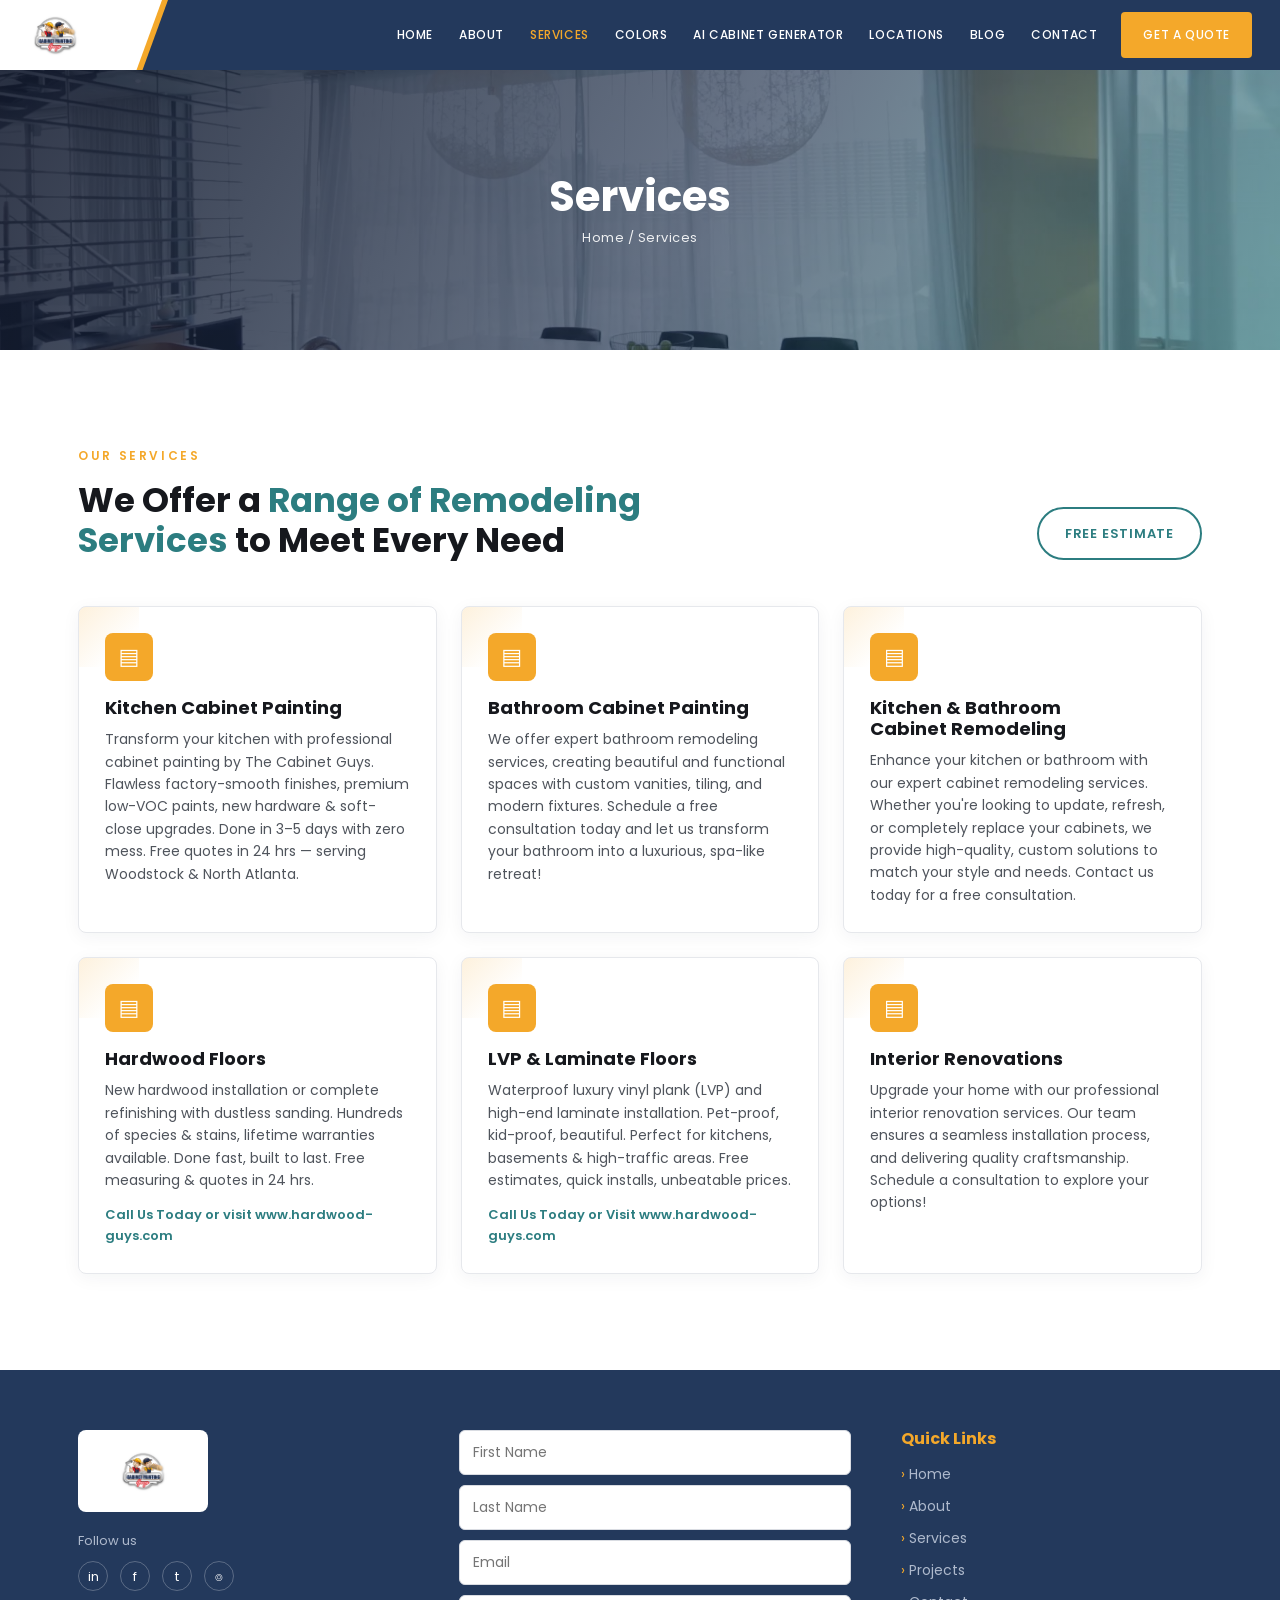
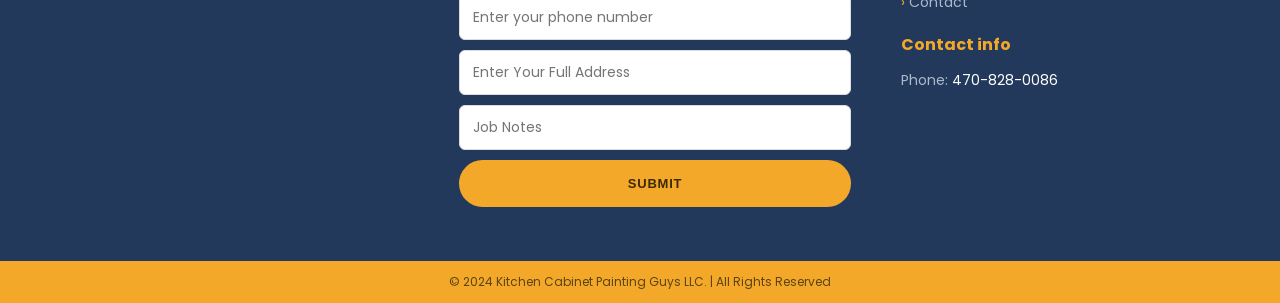
<file: services.html>
<!DOCTYPE html>
<html lang="en">
<head>
<meta charset="UTF-8">
<meta name="viewport" content="width=device-width, initial-scale=1.0">
<title>Services | The Cabinet Painting Guys</title>
<meta name="description" content="Kitchen &amp; bathroom cabinet painting, cabinet remodeling, hardwood floors, LVP &amp; laminate, and interior renovations across North Metro Georgia.">
<link rel="preconnect" href="https://fonts.googleapis.com">
<link rel="preconnect" href="https://fonts.gstatic.com" crossorigin>
<link href="https://fonts.googleapis.com/css2?family=Poppins:wght@400;500;600;700&display=swap" rel="stylesheet">
<link rel="stylesheet" href="styles.css">
<link rel="icon" type="image/png" href="images/logo.png">
<!-- Google Search Console: verify via Cloudflare DNS TXT (recommended), or paste <meta name="google-site-verification" content="TOKEN"> here -->
<script defer src="tracking.js"></script>
</head>
<body>

<header class="site-header">
  <div class="logo-panel"><a href="index.html" class="logo"><img src="images/logo.png" alt="The Cabinet Painting Guys" style="height:54px;width:auto;display:block"></a></div>
  <button class="nav-toggle" onclick="document.getElementById('nav').classList.toggle('open')">☰</button>
  <nav class="nav" id="nav">
    <a href="index.html">Home</a>
    <a href="about.html">About</a>
    <a href="services.html" class="active">Services</a>
    <a href="colors.html">Colors</a>
    <a href="ai.html">AI Cabinet Generator</a>
    <a href="locations.html">Locations</a>
    <a href="blog.html">Blog</a>
    <a href="contact.html">Contact</a>
    <a href="contact.html" class="btn btn-orange">Get a Quote</a>
  </nav>
</header>

<section class="page-hero" style="padding:0">
  <div><h1>Services</h1><div class="crumb">Home / Services</div></div>
</section>

<section>
  <div class="wrap">
    <div class="lead-row">
      <div>
        <p class="eyebrow">Our Services</p>
        <h2>We Offer a <span class="teal">Range of Remodeling Services</span> to Meet Every Need</h2>
      </div>
      <div class="lead-actions"><a href="contact.html" class="btn btn-outline-teal">Free Estimate</a></div>
    </div>
    <div class="cards-3">
      <div class="card"><div class="ico">▤</div><h3>Kitchen Cabinet Painting</h3><p>Transform your kitchen with professional cabinet painting by The Cabinet Guys. Flawless factory-smooth finishes, premium low-VOC paints, new hardware &amp; soft-close upgrades. Done in 3–5 days with zero mess. Free quotes in 24 hrs — serving Woodstock &amp; North Atlanta.</p></div>
      <div class="card"><div class="ico">▤</div><h3>Bathroom Cabinet Painting</h3><p>We offer expert bathroom remodeling services, creating beautiful and functional spaces with custom vanities, tiling, and modern fixtures. Schedule a free consultation today and let us transform your bathroom into a luxurious, spa-like retreat!</p></div>
      <div class="card"><div class="ico">▤</div><h3>Kitchen &amp; Bathroom Cabinet Remodeling</h3><p>Enhance your kitchen or bathroom with our expert cabinet remodeling services. Whether you're looking to update, refresh, or completely replace your cabinets, we provide high-quality, custom solutions to match your style and needs. Contact us today for a free consultation.</p></div>
      <div class="card"><div class="ico">▤</div><h3>Hardwood Floors</h3><p>New hardwood installation or complete refinishing with dustless sanding. Hundreds of species &amp; stains, lifetime warranties available. Done fast, built to last. Free measuring &amp; quotes in 24 hrs.<a class="more" href="https://www.hardwood-guys.com">Call Us Today or visit www.hardwood-guys.com</a></p></div>
      <div class="card"><div class="ico">▤</div><h3>LVP &amp; Laminate Floors</h3><p>Waterproof luxury vinyl plank (LVP) and high-end laminate installation. Pet-proof, kid-proof, beautiful. Perfect for kitchens, basements &amp; high-traffic areas. Free estimates, quick installs, unbeatable prices.<a class="more" href="https://www.hardwood-guys.com">Call Us Today or Visit www.hardwood-guys.com</a></p></div>
      <div class="card"><div class="ico">▤</div><h3>Interior Renovations</h3><p>Upgrade your home with our professional interior renovation services. Our team ensures a seamless installation process, and delivering quality craftsmanship. Schedule a consultation to explore your options!</p></div>
    </div>
  </div>
</section>

<footer class="site-footer">
  <div class="wrap footer-grid">
    <div>
      <div class="footer-logo"><img src="images/logo.png" alt="The Cabinet Painting Guys" style="height:54px;width:auto;display:block"></div>
      <div class="follow">Follow us</div>
      <div class="socials"><a href="#">in</a><a href="#">f</a><a href="#">t</a><a href="#">⌾</a></div>
    </div>
    <form class="footer-form" onsubmit="return false">
      <input placeholder="First Name"><input placeholder="Last Name"><input placeholder="Email">
      <input placeholder="Enter your phone number"><input placeholder="Enter Your Full Address"><input placeholder="Job Notes">
      <button class="btn">Submit</button>
    </form>
    <div class="footer-col">
      <h4>Quick Links</h4>
      <ul><li><a href="index.html">Home</a></li><li><a href="about.html">About</a></li><li><a href="services.html">Services</a></li><li><a href="blog.html">Projects</a></li><li><a href="contact.html">Contact</a></li></ul>
      <div class="footer-contact"><h4>Contact info</h4><p style="font-size:14px;margin:0">Phone: <a href="tel:4708280086" style="color:#fff">470-828-0086</a></p></div>
    </div>
  </div>
  <div class="footer-bar">© 2024 Kitchen Cabinet Painting Guys LLC. | All Rights Reserved</div>
</footer>

<script src="site.js"></script>
</body>
</html>
</file>
<file: styles.css>
/* ===========================================================
   The Cabinet Painting Guys — shared stylesheet
   Drop real photos into /images and swap the .ph blocks.
   =========================================================== */

:root{
  --navy:#23395c;
  --navy-dark:#1c2e4a;
  --orange:#f4a82a;
  --orange-hover:#e0961c;
  --red:#a93b3b;
  --red-dark:#8a2e2e;
  --teal:#2c7d80;
  --ink:#16181d;
  --body:#4f545c;
  --light:#e4eded;
  --line:#e6e8ec;
  --white:#fff;
  --maxw:1180px;
  --radius:10px;
  --shadow:0 8px 30px rgba(20,30,55,.10);
}

*{box-sizing:border-box}
html{scroll-behavior:smooth}
body{
  margin:0;
  font-family:'Poppins',system-ui,sans-serif;
  color:var(--body);
  font-size:16px;
  line-height:1.65;
  background:var(--white);
  -webkit-font-smoothing:antialiased;
}
img{max-width:100%;display:block}
a{color:inherit;text-decoration:none}
h1,h2,h3,h4{color:var(--ink);line-height:1.18;margin:0;font-weight:700;text-wrap:balance}
p{margin:0 0 1em}
.wrap{max-width:var(--maxw);margin:0 auto;padding:0 28px}

/* labels */
.eyebrow{
  text-transform:uppercase;
  letter-spacing:.22em;
  font-size:12px;
  font-weight:600;
  color:var(--orange);
  margin:0 0 14px;
}
.teal{color:var(--teal)}
.red{color:var(--red)}

/* ---------- buttons ---------- */
.btn{
  display:inline-flex;align-items:center;gap:9px;
  font-weight:600;font-size:13px;letter-spacing:.06em;text-transform:uppercase;
  padding:14px 26px;border-radius:999px;cursor:pointer;border:2px solid transparent;
  transition:.18s ease;white-space:nowrap;
}
.btn-orange{background:var(--orange);color:#3a2a06}
.btn-orange:hover{background:var(--orange-hover)}
.btn-outline{background:transparent;border-color:var(--navy);color:var(--navy)}
.btn-outline:hover{background:var(--navy);color:#fff}
.btn-outline-teal{background:transparent;border-color:var(--teal);color:var(--teal)}
.btn-outline-teal:hover{background:var(--teal);color:#fff}
.btn-red{background:var(--red-dark);color:#fff;border-radius:6px;width:100%;justify-content:center;padding:15px}
.btn-red:hover{background:#732424}

/* ---------- header ---------- */
.site-header{
  position:sticky;top:0;z-index:50;
  background:var(--navy);
  display:flex;align-items:stretch;
  min-height:70px;
}
.logo-panel{
  background:#fff;
  display:flex;align-items:center;gap:0;
  padding:0 46px 0 28px;
  position:relative;
}
.logo-panel::after{
  content:"";position:absolute;right:-34px;top:0;bottom:0;width:70px;
  background:#fff;transform:skewX(-20deg);transform-origin:top;
  box-shadow:6px 0 0 0 var(--orange);
}
.logo{display:flex;align-items:center;gap:12px;position:relative;z-index:2}
.logo-badge{
  width:50px;height:50px;border-radius:50%;
  background:var(--navy);color:#fff;
  display:grid;place-items:center;text-align:center;
  border:3px solid var(--orange);
  font-size:8px;font-weight:700;line-height:1.05;letter-spacing:.02em;
  text-transform:uppercase;
}
.logo-badge span{color:var(--orange)}
.nav{
  flex:1;display:flex;align-items:center;justify-content:flex-end;
  gap:22px;padding:0 28px;
}
.nav a{
  color:#fff;font-size:12px;font-weight:500;letter-spacing:.05em;text-transform:uppercase;
  padding:6px 2px;border-radius:4px;transition:.15s;white-space:nowrap;
}
.nav a:hover{color:var(--orange)}
.nav a.active{color:var(--orange)}
.nav .btn{padding:11px 20px}
.nav-toggle{display:none}

/* ---------- page hero (inner pages) ---------- */
.page-hero{
  position:relative;min-height:280px;display:grid;place-items:center;text-align:center;
  background:linear-gradient(120deg,rgba(20,28,48,.88) 0%,rgba(28,46,74,.66) 55%,rgba(44,125,128,.55) 100%),
             url('images/kitchen-1.jpg') center/cover no-repeat;
  color:#fff;
}
.page-hero h1{color:#fff;font-size:42px}
.page-hero .crumb{margin-top:6px;font-size:13px;letter-spacing:.04em;opacity:.9}

/* ---------- reusable section backgrounds (LeadQuik Sites) ----------
   Any section can take a background photo via --bg plus a legibility
   scrim via an overlay class. This is the model the Sites builder edits:
   client uploads a photo, picks an overlay so text stays readable. */
.has-bg{background-size:cover;background-position:center;background-repeat:no-repeat}
.has-bg.ov-dark{background-image:linear-gradient(rgba(14,20,38,.74),rgba(14,20,38,.74)),var(--bg);color:#fff}
.has-bg.ov-dark-left{background-image:linear-gradient(100deg,rgba(14,20,38,.92) 0%,rgba(14,20,38,.55) 55%,rgba(14,20,38,.2) 100%),var(--bg);color:#fff}
.has-bg.ov-navy{background-image:linear-gradient(120deg,rgba(20,28,48,.9),rgba(28,46,74,.62) 60%,rgba(44,125,128,.5)),var(--bg);color:#fff}
.has-bg.ov-light{background-image:linear-gradient(rgba(255,255,255,.85),rgba(255,255,255,.85)),var(--bg)}
.has-bg.ov-dark h2,.has-bg.ov-navy h2,.has-bg.ov-dark-left h2{color:#fff}
.has-bg.ov-dark p,.has-bg.ov-navy p,.has-bg.ov-dark-left p{color:rgba(255,255,255,.9)}

/* ---------- home hero ---------- */
.hero{
  position:relative;color:#fff;
  background:linear-gradient(100deg,rgba(12,18,34,.92) 0%,rgba(12,18,34,.64) 52%,rgba(12,18,34,.28) 100%),
             url('images/kitchen-1.jpg') center/cover no-repeat;
  min-height:600px;display:flex;align-items:center;
  padding:116px 0 104px;
}
.hero .wrap{width:100%}
.hero-card{max-width:820px}
.hero .eyebrow{color:#ffd27a}
.hero h1{color:#fff;font-size:52px;margin-bottom:18px}
.hero h1 .l1{color:var(--red);display:block}
.hero h1 .l2{color:#fff;display:block}
.hero p{color:#e8e6e2;max-width:660px;font-size:16px}
.hero-actions{display:flex;align-items:center;gap:18px;flex-wrap:wrap;margin-top:26px}
.phone-call{display:flex;align-items:center;gap:10px;color:#fff;font-size:13px}
.phone-call .ico{width:34px;height:34px;border-radius:50%;border:1.5px solid rgba(255,255,255,.6);display:grid;place-items:center}
.phone-call b{display:block;font-size:15px;color:#fff}

/* ---------- sections ---------- */
section{padding:96px 0}
section[hidden]{display:none}
/* instagram feed section (only rendered when a handle is set) */
.ig-grid{display:grid;grid-template-columns:repeat(3,1fr);gap:14px;max-width:860px;margin:30px auto 0}
.ig-grid a{display:block;border-radius:12px;overflow:hidden;aspect-ratio:1;background:#e9eef3}
.ig-grid img{width:100%;height:100%;object-fit:cover;display:block;transition:transform .25s}
.ig-grid a:hover img{transform:scale(1.05)}
.ig-cta{display:inline-flex;align-items:center;gap:9px;margin-top:30px;background:linear-gradient(120deg,#feda75,#d62976 45%,#962fbf 80%,#4f5bd5);color:#fff;font-weight:600;font-size:14px;padding:12px 22px;border-radius:999px}
.section-light{background:linear-gradient(180deg,#f6f8fb 0%,#e9eef3 100%)}
.section-tint{background:linear-gradient(135deg,#eef4f3 0%,#f7f3ec 100%)}
.section-navy{background:var(--navy);color:#cdd6e6}
.section-navy h2{color:#fff}
.center{text-align:center}
.lead-row{display:flex;justify-content:space-between;align-items:flex-end;gap:30px;flex-wrap:wrap;margin-bottom:46px}
.lead-row h2{font-size:34px;max-width:620px}
.lead-actions{display:flex;gap:14px;flex-wrap:wrap}

/* who-we-are split */
.split{display:grid;grid-template-columns:1fr 1fr;gap:60px;align-items:center}
.split h2{font-size:34px;margin-bottom:18px}
.collage{display:grid;grid-template-columns:1fr 1fr;grid-auto-rows:160px;gap:14px}
.collage img,.collage .ph{height:100%;width:100%;object-fit:cover;border-radius:8px;display:block}
.collage > *:nth-child(2){grid-row:span 2}

/* placeholder image blocks */
.ph{
  background:
    repeating-linear-gradient(135deg,#efe9df 0 22px,#e7e0d3 22px 44px);
  border:1px solid #dcd4c4;border-radius:8px;
  display:grid;place-items:center;text-align:center;
  color:#9a8f78;font-size:11px;letter-spacing:.08em;text-transform:uppercase;
  padding:14px;min-height:120px;font-weight:600;
}
.ph.video{background:#0d0f12;color:#6a7079;border-color:#0d0f12;aspect-ratio:16/9;min-height:0}
.ph.video::before{content:"▶";font-size:30px;color:#fff;opacity:.85}

/* service cards */
.cards-3{display:grid;grid-template-columns:repeat(3,1fr);gap:24px}
.card{
  background:#fff;border:1px solid var(--line);border-radius:8px;padding:26px;
  box-shadow:0 4px 18px rgba(20,30,55,.05);position:relative;overflow:hidden;
}
.card::before{content:"";position:absolute;top:0;left:0;width:60px;height:60px;
  background:linear-gradient(135deg,rgba(244,168,42,.16),transparent 70%)}
.card .ico{
  width:48px;height:48px;border-radius:8px;background:var(--orange);
  display:grid;place-items:center;margin-bottom:16px;color:#fff;font-size:22px;
}
.card h3{font-size:18px;margin-bottom:10px}
.card p{font-size:14px;line-height:1.6;margin-bottom:0}
.card .more{display:inline-block;margin-top:14px;color:var(--teal);font-weight:600;font-size:13px}

/* areas */
.areas-grid{
  display:grid;grid-template-columns:repeat(5,1fr);gap:18px 24px;
  border-top:1px solid rgba(255,255,255,.18);padding-top:34px;margin-top:30px;
}
.areas-grid div{display:flex;align-items:center;gap:8px;font-size:14px}
.areas-grid div::before{content:"";width:8px;height:8px;border-radius:50%;border:1.5px solid var(--orange)}

/* contact split */
.contact-split{display:grid;grid-template-columns:1fr 1fr;gap:60px;align-items:start}
.form-card{background:#fff;border:1px solid var(--line);border-radius:10px;padding:28px;box-shadow:var(--shadow)}
.form-row{display:grid;grid-template-columns:1fr 1fr;gap:14px}
label{display:block;font-size:12px;color:#7a7f88;margin:0 0 6px;font-weight:500}
.field{margin-bottom:16px}
input,textarea,select{
  width:100%;border:1px solid #d9dce2;border-radius:6px;padding:11px 13px;
  font-family:inherit;font-size:14px;color:var(--ink);background:#fff;
}
input:focus,textarea:focus{outline:none;border-color:var(--teal)}
textarea{min-height:96px;resize:vertical}
.contact-info h2{font-size:32px;margin-bottom:14px}
.info-item{display:flex;gap:14px;align-items:flex-start;margin-top:22px}
.info-item .ico{width:42px;height:42px;border-radius:50%;background:var(--orange);color:#fff;display:grid;place-items:center;flex:none;font-size:18px}
.info-item b{display:block;color:var(--ink);font-size:13px}
.info-item a,.info-item span{color:var(--teal);font-size:15px;font-weight:600}

/* ---------- footer ---------- */
.site-footer{background:var(--navy);color:#aeb9cc;padding:60px 0 0}
.footer-grid{display:grid;grid-template-columns:1.1fr 1.3fr 1fr;gap:50px;align-items:start}
.footer-logo{background:#fff;border-radius:8px;padding:14px;width:130px;display:grid;place-items:center}
.footer-logo .logo-badge{width:70px;height:70px;font-size:9px}
.follow{margin-top:18px;font-size:13px}
.socials{display:flex;gap:12px;margin-top:10px}
.socials a{width:30px;height:30px;border-radius:50%;border:1px solid rgba(255,255,255,.25);display:grid;place-items:center;color:#fff;font-size:13px}
.socials a:hover{background:var(--orange);border-color:var(--orange);color:#3a2a06}
.footer-form input{background:#fff;margin-bottom:10px}
.footer-form .btn{width:100%;justify-content:center;background:var(--orange);color:#3a2a06}
.footer-col h4{color:var(--orange);font-size:16px;margin-bottom:14px}
.footer-col ul{list-style:none;margin:0;padding:0}
.footer-col li{margin-bottom:9px;font-size:14px}
.footer-col li::before{content:"› ";color:var(--orange)}
.footer-col a:hover{color:#fff}
.footer-contact{margin-top:22px}
.footer-bar{background:var(--orange);text-align:center;color:#5a4410;font-size:12px;padding:11px;margin-top:54px}

/* map placeholder */
.map-ph{height:340px;background:
  linear-gradient(rgba(35,57,92,.04),rgba(35,57,92,.04)),
  repeating-linear-gradient(0deg,#dfe1e4 0 1px,transparent 1px 40px),
  repeating-linear-gradient(90deg,#dfe1e4 0 1px,transparent 1px 40px),#eceef0;
  display:grid;place-items:center;color:#8a9099;font-size:13px;letter-spacing:.05em}

/* color swatches */
.swatch-grid{display:grid;grid-template-columns:repeat(3,1fr);gap:22px;max-width:760px;margin:0 auto}
.swatch{border-radius:6px;height:150px;position:relative;box-shadow:inset 0 0 0 1px rgba(0,0,0,.05);display:flex;align-items:flex-end;padding:14px}
.swatch span{font-style:italic;font-size:13px;color:#3a3a3a}
.swatch.dark span{color:#eee}

/* blog */
.blog-grid{display:grid;grid-template-columns:repeat(3,1fr);gap:30px}
.post{display:flex;flex-direction:column;background:#fff;border:1px solid var(--line);border-radius:12px;overflow:hidden;box-shadow:0 4px 18px rgba(20,30,55,.05)}
.post img,.post .ph{height:210px;width:100%;object-fit:cover;display:block;border-radius:0;margin:0}
.post h3{font-size:16px;margin:0 0 10px;padding:0 22px}
.post h3{padding-top:20px}
.post p{font-size:13px;line-height:1.6;padding:0 22px 24px;margin:0;color:var(--body)}

/* about people */
.person{display:grid;grid-template-columns:340px 1fr;gap:50px;align-items:start;margin-bottom:70px}
.person img,.person .ph{height:380px;width:100%;object-fit:cover;border-radius:10px;display:block}
.person h2{font-size:30px;margin-bottom:6px}
.person .role{color:var(--teal);font-weight:600;font-size:14px;margin-bottom:14px}
.person p{font-size:14px}

.steps-3{display:grid;grid-template-columns:repeat(3,1fr);gap:16px;margin-top:24px}
.step{border:1px solid var(--line);border-radius:8px;padding:18px}
.step b{display:block;color:var(--ink);margin-bottom:6px;font-size:14px}
.step small{font-size:12px;color:var(--body)}
.step .n{width:26px;height:26px;border-radius:50%;background:#fbecd0;color:var(--orange-hover);display:grid;place-items:center;font-weight:700;font-size:13px;margin-bottom:12px}

/* ---------- responsive ---------- */
@media(max-width:1040px){
  .nav{display:none;position:absolute;top:70px;left:0;right:0;flex-direction:column;align-items:stretch;background:var(--navy);padding:14px 24px;gap:6px}
  .nav.open{display:flex}
  .nav a{padding:10px 4px}
  .nav-toggle{display:grid;place-items:center;margin-left:auto;margin-right:20px;background:none;border:none;color:#fff;font-size:24px;cursor:pointer}
  .split,.contact-split,.person{grid-template-columns:1fr;gap:34px}
  .cards-3,.blog-grid,.swatch-grid{grid-template-columns:1fr}
  .areas-grid{grid-template-columns:repeat(2,1fr)}
  .footer-grid{grid-template-columns:1fr}
  .hero h1{font-size:34px}
  .person{gap:20px}
  .person .ph{height:260px}
}
@media(max-width:520px){
  .form-row{grid-template-columns:1fr}
  section{padding:56px 0}
  .wrap{padding:0 18px}
  .hero{min-height:auto;padding:84px 0 60px}
  .hero h1{font-size:30px}
  .ig-grid{grid-template-columns:repeat(3,1fr);gap:8px}
  .hero-actions{gap:12px}
}
</file>
